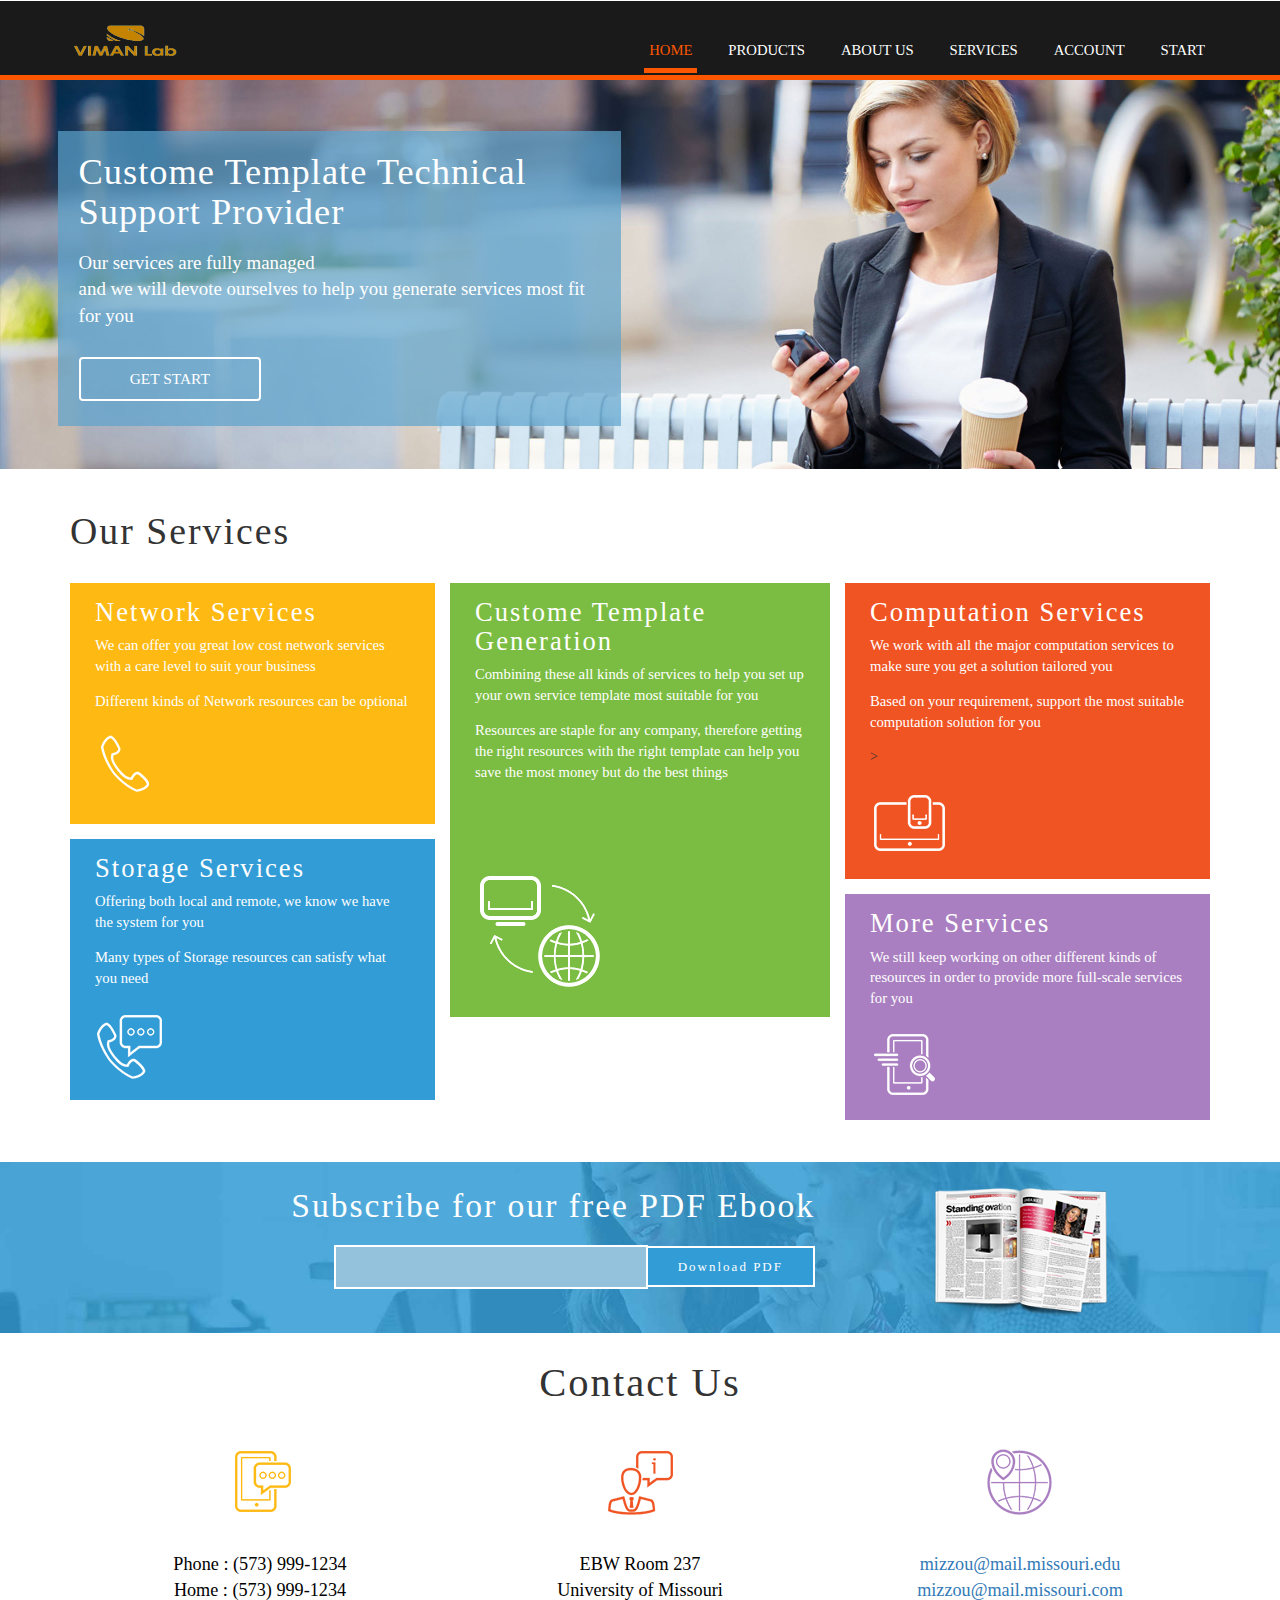
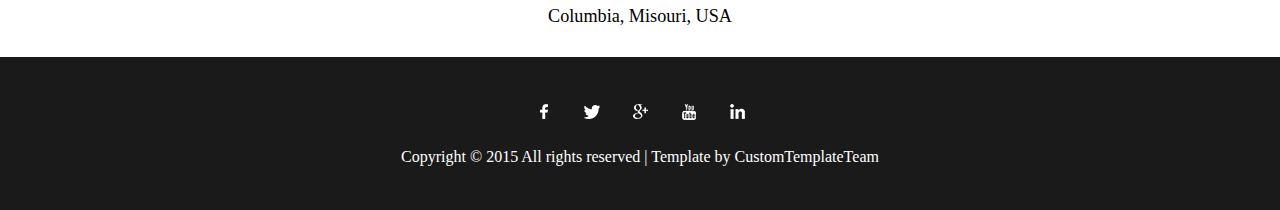
<file: src/main/webapp/index.html>
<!--
Author: W3layouts
Author URL: http://w3layouts.com
License: Creative Commons Attribution 3.0 Unported
License URL: http://creativecommons.org/licenses/by/3.0/
-->
<!DOCTYPE html>
<html>
<head>
<title>Custom Template Generation</title>
<link rel="stylesheet" href="https://maxcdn.bootstrapcdn.com/bootstrap/3.3.7/css/bootstrap.min.css">

<!-- jQuery library -->
<script src="https://ajax.googleapis.com/ajax/libs/jquery/3.3.1/jquery.min.js"></script>

<!-- Latest compiled JavaScript -->
<script src="https://maxcdn.bootstrapcdn.com/bootstrap/3.3.7/js/bootstrap.min.js"></script>

<!-- Custom Theme files -->
<link href="css/style.css" rel="stylesheet" type="text/css" media="all" />
<!-- Custom Theme files -->

<meta name="viewport" content="width=device-width, initial-scale=1">
<meta http-equiv="Content-Type" content="text/html; charset=utf-8" />
<meta name="keywords" content="CustomTemplate, Docker Migration, CloudMigration, CloudComputing, Calyam Missouri" />
<script type="application/x-javascript"> addEventListener("load", function() { setTimeout(hideURLbar, 0); }, false); function hideURLbar(){ window.scrollTo(0,1); } </script>
<!--webfont-->
<link href='http://fonts.googleapis.com/css?family=Roboto:400,100,100italic,300,300italic,400italic,500,500italic,700,700italic,900,900italic' rel='stylesheet' type='text/css'>
</head>
<body>
	<!-- header-section-starts -->
	<div class="header">
		<div class="container">
			<div class="logo">
					<a href="index.jsp"><img width="110px" height="63px"
						src="images/logo.png" class="img-responsive" alt="" /></a>
				</div>
			<div class="header-right">
				<h4></h4>
				<span class="menu"></span>
				<div class="top-menu">
					<ul>                                              
						<li><a class="active" href="">Home</a></li>
						<li><a href="404.html">Products</a></li>
						<li><a href="about.html">About Us</a></li>
						<li><a href="services.html">Services</a></li>
						<li><a href="login.jsp">Account</a></li>
						<li><a href="getGeneralReq.action">Start</a></li>
					</ul>
				</div>
				<!-- script for menu -->
				<script>
				$( "span.menu" ).click(function() {
				  $( ".top-menu" ).slideToggle( "slow", function() {
				    // Animation complete.
				  });
				});
			</script>
			<!-- script for menu -->

			</div>
			<div class="clearfix"></div>
		</div>
	</div>
	<!-- header-section-ends -->
	<div class="banner">
		<div class="container">
			<div class="banner-info">
				<h2>Custome Template Technical Support Provider</h2>
				<p>Our services are fully managed</p>
				<p>and we will devote ourselves to help you generate services most fit for you</p>
				<a href="login.jsp" class="btn btn-1 btn-1d">Get start</a>
			</div>
		</div>
	</div>
	<div class="content">
	<div class="services-section">
		<div class="container">
			<h3>Our Services</h3>
			<div class="services-section-grids">
				<div class="col-md-4 services-section-grid1">
					<div class="services-section-grid1-top">
						<h4>Network Services</h4>
						<p>We can offer you great low cost network services with a care level to suit your business</p>
						<p>Different kinds of Network resources can be optional</p>
						<div class="icons">
							<div class="icon-left">
								<i class="call"></i>
							</div>
							
							<div class="clearfix"></div>
						</div>
						</div>
					<div class="services-section-grid1-bottom">
						<h4>Storage Services</h4>
						<p>Offering both local and remote, we know we have the system for you</p>
						<p>Many types of Storage resources can satisfy what you need</p>
						<div class="icons">
							<div class="icon-left">
								<i class="callmsg"></i>
							</div>
							
							<div class="clearfix"></div>
						</div>
					</div>
				</div>
				<div class="col-md-4 services-section-grid2">
					<h4>Custome Template Generation</h4>
					<p>Combining these all kinds of services to help you set up your own service template most suitable for you</p>
					<p>Resources are staple for any company, therefore getting the right resources with the right template can help you save the most money but do the best things</p>
					<div class="icons icons2">
							<div class="icon-left">
								<i class="interact"></i>
							</div>
							
							<div class="clearfix"></div>
						</div>
				</div>
				<div class="col-md-4 services-section-grid3">
					<div class="services-section-grid3-top">
						<h4>Computation Services</h4>
						<p>We work with all the major computation services to make sure you get a solution tailored you</p>
						<p>Based on your requirement, support the most suitable computation solution for you</p>>
						<div class="icons">
							<div class="icon-left">
								<i class="dt"></i>
							</div>
							
							<div class="clearfix"></div>
						</div>
					</div>
					<div class="services-section-grid3-bottom">
						<h4>More Services</h4>
						<p>We still keep working on other different kinds of resources in order to provide more full-scale services for you</p>
						<div class="icons">
							<div class="icon-left">
								<i class="zoom"></i>
							</div>
							
							<div class="clearfix"></div>
						</div>
					</div>
				</div>
				<div class="clearfix"></div>
			</div>
		</div>
	</div>
	<div class="subscribe-section">
		<div class="container">
			<div class="subscribe-section-grids">
				<div class="col-md-8 subscribe">
					<h3>Subscribe for our free PDF Ebook</h3>
					<input type="text" class="text" value="" onfocus="this.value = '';" onblur="if (this.value == '') {this.value = '';}">
					<a href="#">Download PDF</a>
				</div>
				<div class="col-md-4 book">
					<img src="images/book.png" alt="" >
				</div>
				<div class="clearfix"></div>
			</div>
		</div>
	</div>

		</div>
		
		<div class="contact-section text-center">
			<div class="container">
				<h3>Contact Us</h3>
				<div class="contact-top">
					<div class="col-md-4 contact-section-grid text-center">
						<i class="smartphone"></i>
						<p>Phone : (573) 999-1234</p>
						<p>Home : (573) 999-1234</p>
					</div>
					<div class="col-md-4 contact-section-grid text-center">
						<i class="user"></i>
						<p>EBW Room 237<p>
						<p>University of Missouri</p>
						<p>Columbia, Misouri, USA</p>
					</div>
					<div class="col-md-4 contact-section-grid text-center">
						<i class="global"></i>
						<p><a href="mail-to:Support@yourname.com">mizzou@mail.missouri.edu</a></p>
						<p><a href="mail-to:hello@company.com">mizzou@mail.missouri.com</a></p>
					</div>
					<div class="clearfix"></div>
				</div>
	</div>
	</div>
	<div class="footer text-center">
		<div class="social-icons">
			<a href="#"><i class="facebook"></i></a>
			<a href="#"><i class="twitter"></i></a>
			<a href="#"><i class="googlepluse"></i></a>
			<a href="#"><i class="youtube"></i></a>
			<a href="#"><i class="linkedin"></i></a>
		</div>
		<div class="copyright">
			<p>Copyright &copy; 2015 All rights reserved | Template by  <a href="http://www.baidu.com">  CustomTemplateTeam</a></p>
		</div>
	</div>
</body>
</html>
</file>
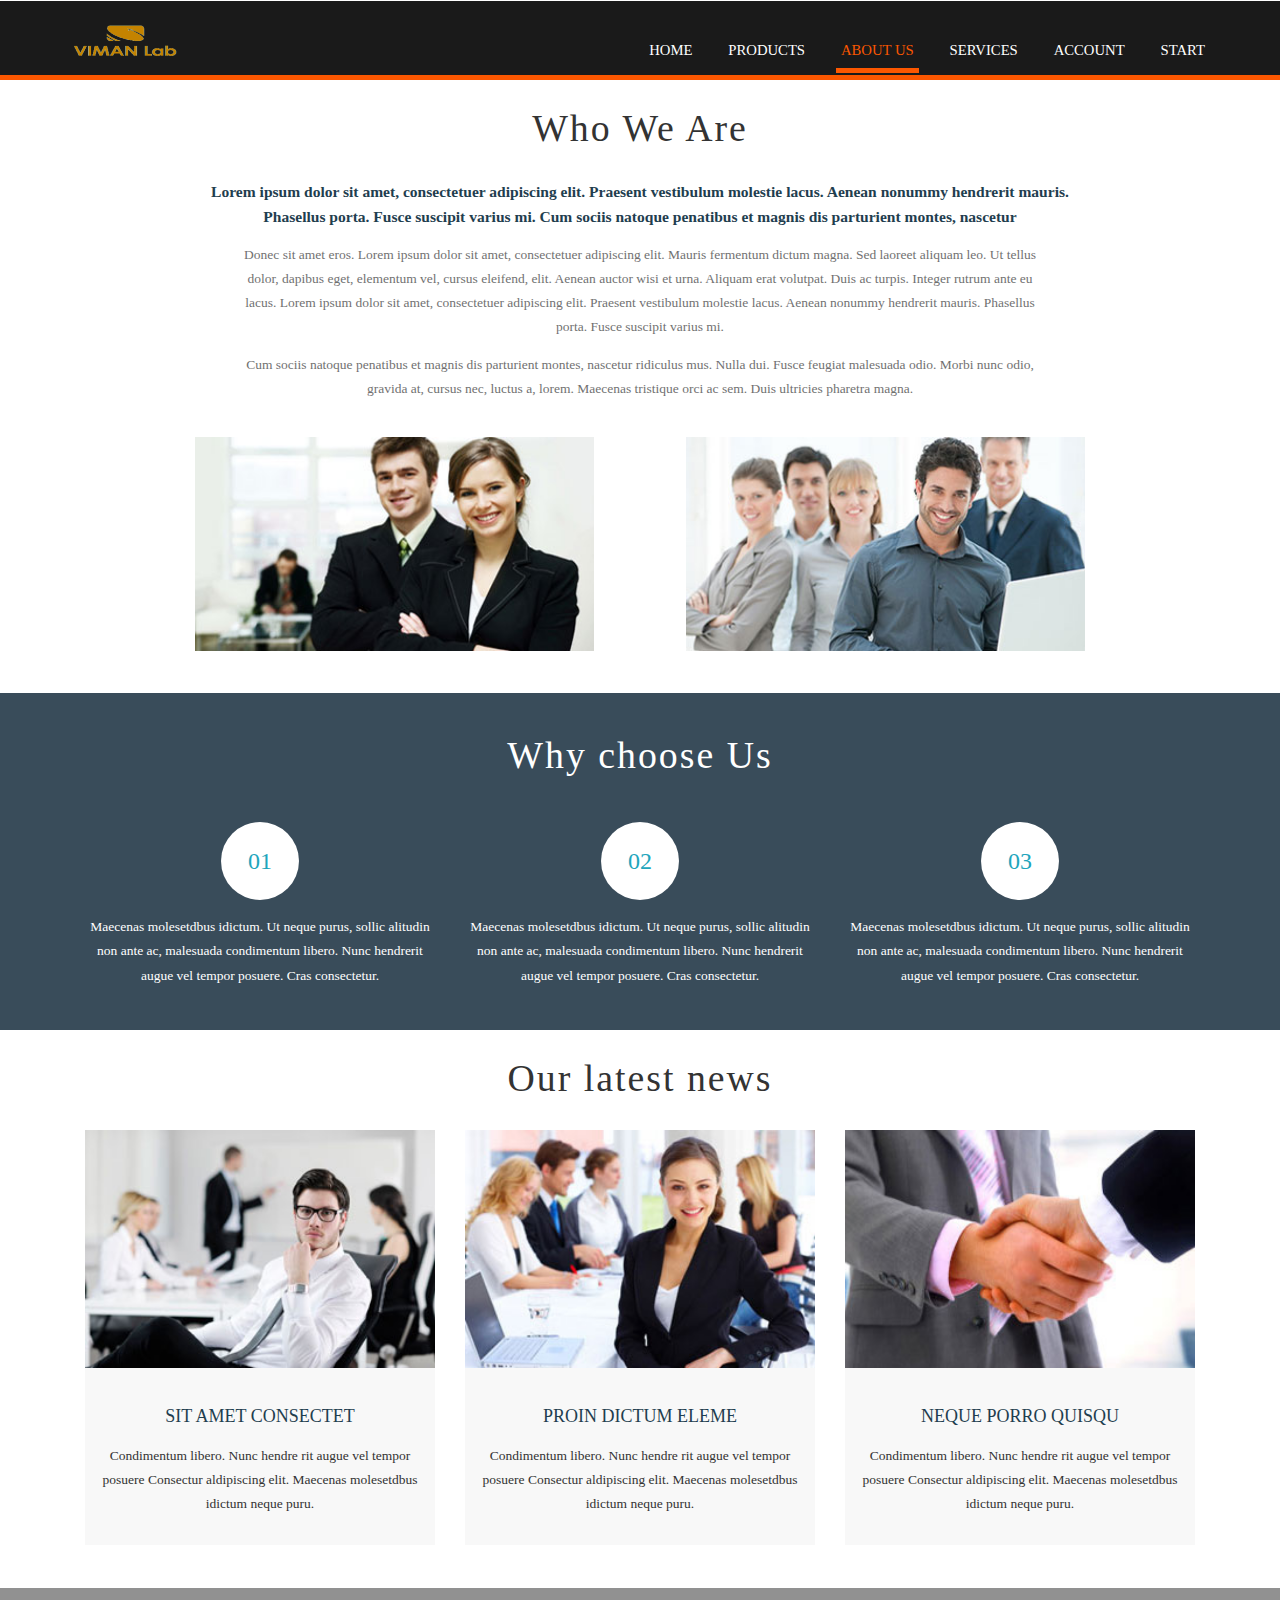
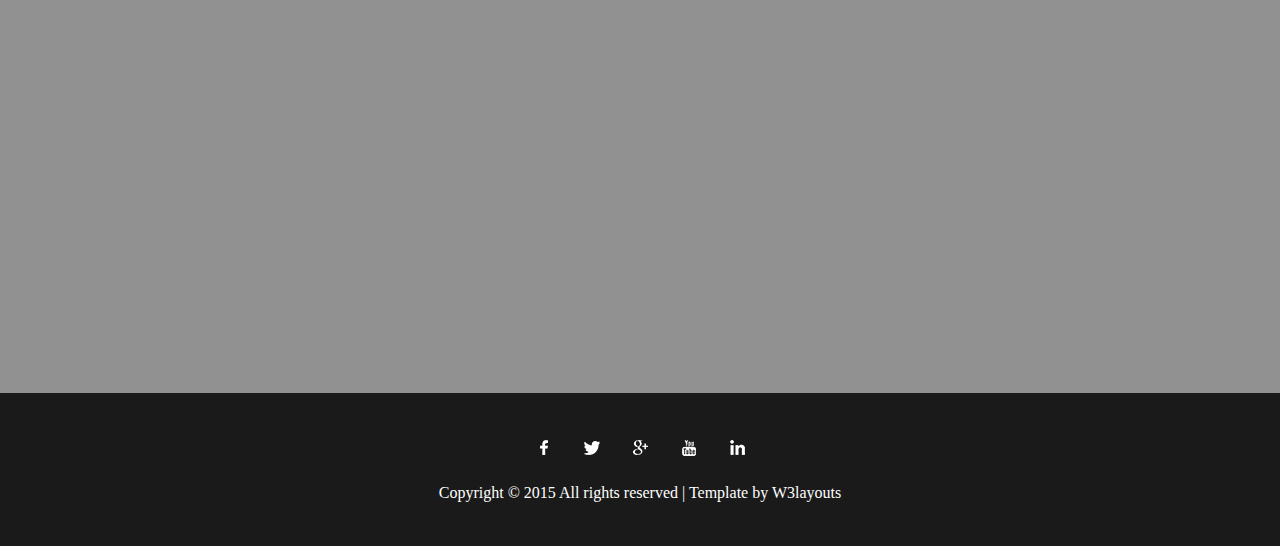
<file: src/main/webapp/about.html>
<!--
Author: W3layouts
Author URL: http://w3layouts.com
License: Creative Commons Attribution 3.0 Unported
License URL: http://creativecommons.org/licenses/by/3.0/
-->
<!DOCTYPE html>
<html>
<head>
<title>About Us</title>
<link rel="stylesheet" href="https://maxcdn.bootstrapcdn.com/bootstrap/3.3.7/css/bootstrap.min.css">

<!-- jQuery library -->
<script src="https://ajax.googleapis.com/ajax/libs/jquery/3.3.1/jquery.min.js"></script>

<!-- Latest compiled JavaScript -->
<script src="https://maxcdn.bootstrapcdn.com/bootstrap/3.3.7/js/bootstrap.min.js"></script>

<!-- Custom Theme files -->
<link href="css/style.css" rel="stylesheet" type="text/css" media="all" />
<!-- Custom Theme files -->

<meta name="viewport" content="width=device-width, initial-scale=1">
<meta http-equiv="Content-Type" content="text/html; charset=utf-8" />
<meta name="keywords" content="CustomTemplate, Docker Migration, CloudMigration, CloudComputing, Calyam Missouri" />
<script type="application/x-javascript"> addEventListener("load", function() { setTimeout(hideURLbar, 0); }, false); function hideURLbar(){ window.scrollTo(0,1); } </script>
<!--webfont-->
<link href='http://fonts.googleapis.com/css?family=Roboto:400,100,100italic,300,300italic,400italic,500,500italic,700,700italic,900,900italic' rel='stylesheet' type='text/css'>
</head>
<body>
	<!-- header-section-starts -->
	<div class="header">
		<div class="container">
			<div class="logo">
				<a href="index.jsp"><img width="110px" height="63px"
						src="images/logo.png" class="img-responsive" alt="" /></a>
			</div>
			<div class="header-right">
				<h4></h4>
				<span class="menu"></span>
				<div class="top-menu">
					<ul>                                              
						<li><a href="index.html">Home</a></li>
						<li><a href="404.html">Products</a></li>
						<li><a class="active" href="about.html">About Us</a></li>
						<li><a href="services.html">Services</a></li>
						<li><a href="login.jsp">Account</a></li>
						<li><a href="getGeneralReq.action">Start</a></li>
					</ul>
				</div>
				<!-- script for menu -->
				<script>
				$( "span.menu" ).click(function() {
				  $( ".top-menu" ).slideToggle( "slow", function() {
				    // Animation complete.
				  });
				});
			</script>
			<!-- script for menu -->
			</div>
			<div class="clearfix"></div>
		</div>
	</div>
	<!-- header-section-ends -->
	<div class="content text-center">
		<div class="who_we_are">
			<div class="container">
					<div class="grid_12">
						<header>
							<h3>Who We Are</h3>
						</header>
						<h5>Lorem ipsum dolor sit amet, consectetuer adipiscing elit. Praesent vestibulum molestie lacus. Aenean nonummy hendrerit mauris. Phasellus porta. Fusce suscipit varius mi. Cum sociis natoque penatibus et magnis dis parturient montes, nascetur</h5>
						<p>Donec sit amet eros. Lorem ipsum dolor sit amet, consectetuer adipiscing elit. Mauris fermentum dictum magna. Sed laoreet aliquam leo. Ut tellus dolor, dapibus eget, elementum vel, cursus eleifend, elit. Aenean auctor wisi et urna. Aliquam erat volutpat. Duis ac turpis. Integer rutrum ante eu lacus. Lorem ipsum dolor sit amet, consectetuer adipiscing elit. Praesent vestibulum molestie lacus. Aenean nonummy hendrerit mauris. Phasellus porta. Fusce suscipit varius mi.</p>
						<p>Cum sociis natoque penatibus et magnis dis parturient montes, nascetur ridiculus mus. Nulla dui. Fusce feugiat malesuada odio. Morbi nunc odio, gravida at, cursus nec, luctus a, lorem. Maecenas tristique orci ac sem. Duis ultricies pharetra magna. </p>
					</div>
					<div class="grid_5"><img src="images/index-1_img-1.jpg" alt=""></div>
					<div class="grid_6"><img src="images/index-1_img-2.jpg" alt=""></div>
					<div class="clearfix"></div>
			</div>
		</div>
		<div class="why_choose_us">
			<div class="container">
				<div class="row">
						<header>
							<h3>Why choose Us</h3>
						</header>
					</div>
					<div class="col-md-4 grid_4">
						<div>
							<span>01</span>
							<p>Maecenas molesetdbus idictum. Ut neque purus, sollic alitudin non ante ac, malesuada condimentum libero. Nunc hendrerit augue vel tempor posuere. Cras consectetur.</p>
						</div>
					</div>
					<div class="col-md-4 grid_4">
						<div>
							<span>02</span>
							<p>Maecenas molesetdbus idictum. Ut neque purus, sollic alitudin non ante ac, malesuada condimentum libero. Nunc hendrerit augue vel tempor posuere. Cras consectetur.</p>
		
						</div>
					</div>
					<div class="col-md-4 grid_4">
						<div>
							<span>03</span>
							<p>Maecenas molesetdbus idictum. Ut neque purus, sollic alitudin non ante ac, malesuada condimentum libero. Nunc hendrerit augue vel tempor posuere. Cras consectetur.</p>
			
						</div>
					</div>
			</div>
		</div>
		<div class="latest-news">
			<div class="container">
				<div class="row">
					<header>
						<h3>Our latest news</h3>
					</header>
				</div>
					<div class="col-md-4 grid_7">
						<div class="element">
							<img src="images/index-1_img-3.jpg" alt="">
							<h4>Sit amet consectet</h4>
							<p>Condimentum libero. Nunc hendre rit augue vel tempor posuere Consectur aldipiscing elit. Maecenas molesetdbus idictum neque puru. </p>
						</div>
					</div>
					<div class="col-md-4 grid_7">
						<div class="element">
							<img src="images/index-1_img-4.jpg" alt="">
							<h4>Proin dictum eleme</h4>
							<p>Condimentum libero. Nunc hendre rit augue vel tempor posuere Consectur aldipiscing elit. Maecenas molesetdbus idictum neque puru. </p>
						</div>
					</div>
					<div class="col-md-4 grid_7">
						<div class="element">
							<img src="images/index-1_img-5.jpg" alt="">
							<h4>Neque porro quisqu</h4>
							<p>Condimentum libero. Nunc hendre rit augue vel tempor posuere Consectur aldipiscing elit. Maecenas molesetdbus idictum neque puru. </p>
						</div>
					</div>
			</div>
		</div>
		</div>
	<div class="map s-map">
		<iframe src="https://www.google.com/maps/embed?pb=!1m18!1m12!1m3!1d10015.498657932954!2d-0.1570060357124469!3d51.129219866008135!2m3!1f0!2f0!3f0!3m2!1i1024!2i768!4f13.1!3m3!1m2!1s0x4875f1c859d0e855%3A0xb0ce82410da5809!2sA2011%2C+Crawley%2C+West+Sussex+RH10%2C+UK!5e0!3m2!1sen!2sin!4v1409743498026" frameborder="0" style="border:0"></iframe>
		<div class="map-layer"></div>
	</div>
	</div>
	<div class="footer text-center">
		<div class="social-icons">
			<a href="#"><i class="facebook"></i></a>
			<a href="#"><i class="twitter"></i></a>
			<a href="#"><i class="googlepluse"></i></a>
			<a href="#"><i class="youtube"></i></a>
			<a href="#"><i class="linkedin"></i></a>
		</div>
		<div class="copyright">
			<p>Copyright &copy; 2015 All rights reserved | Template by  <a href="http://w3layouts.com">  W3layouts</a></p>
		</div>
	</div>
</body>
</html>
</file>
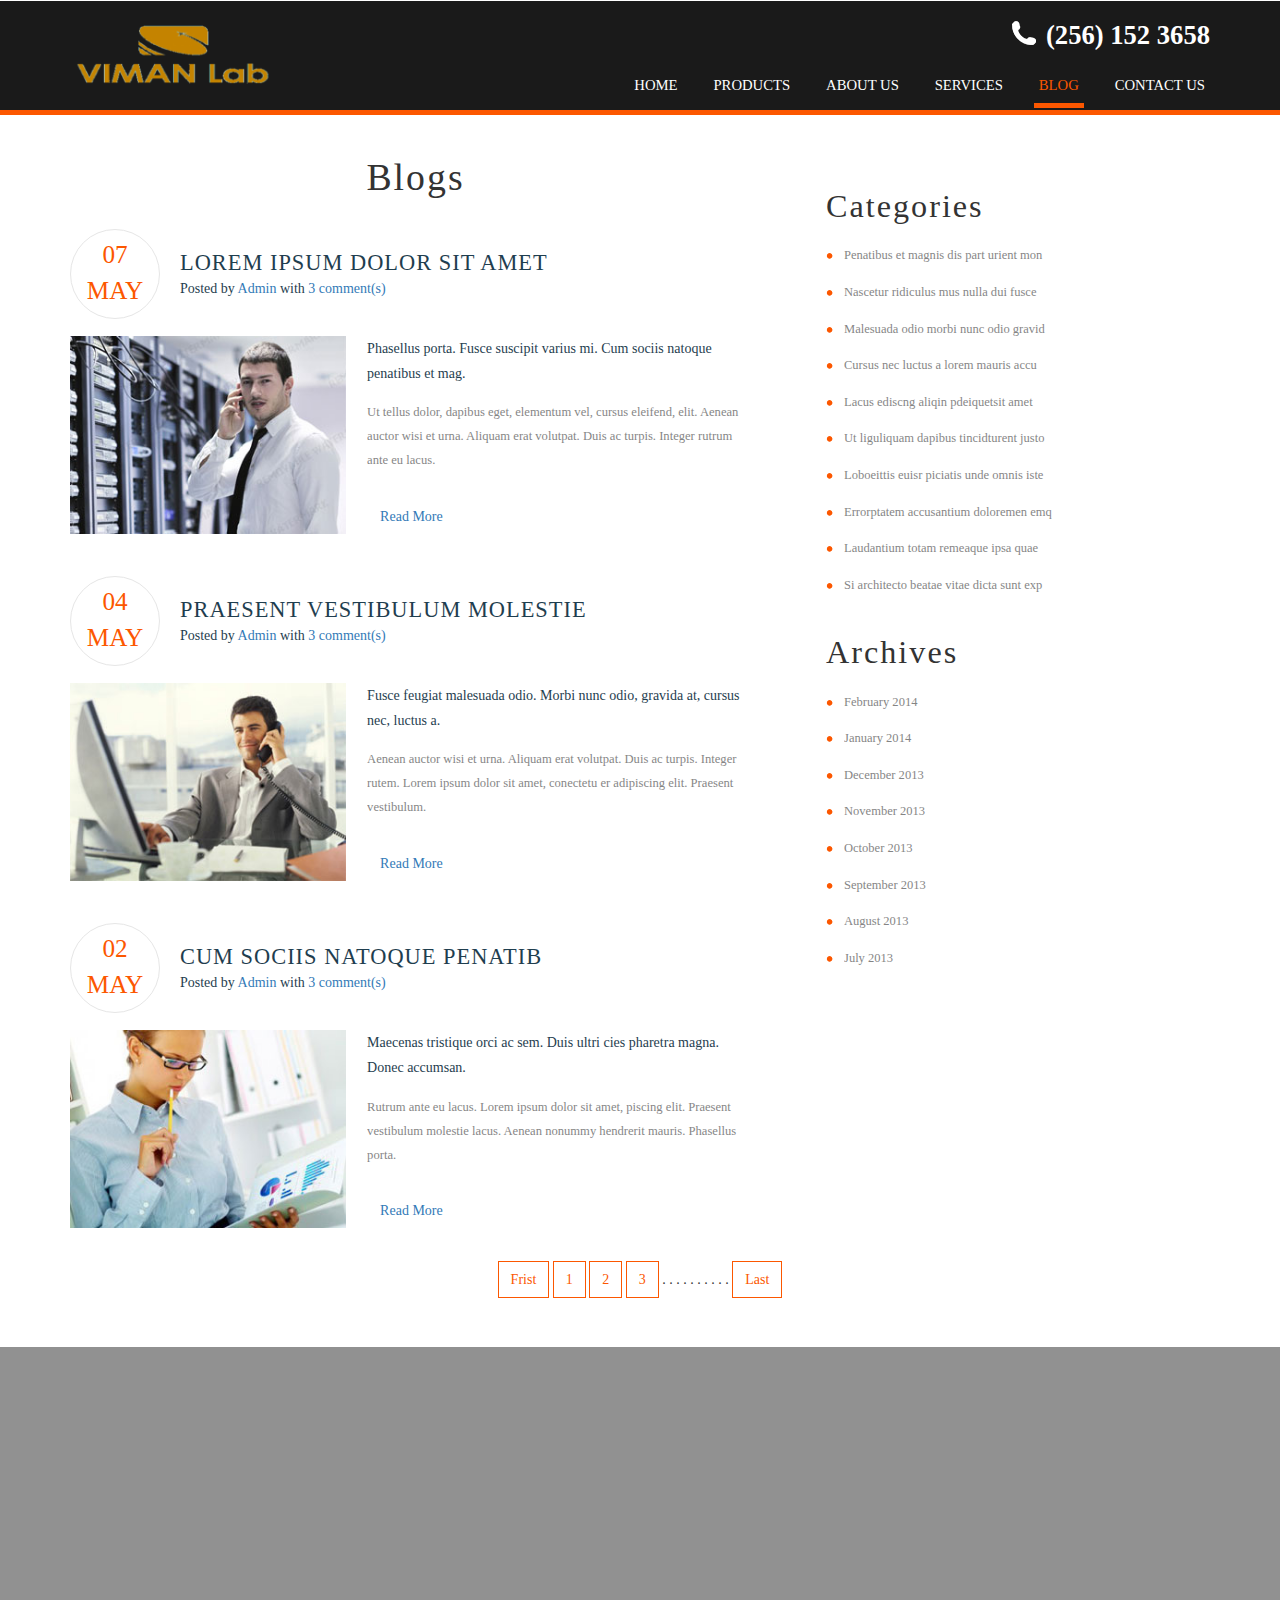
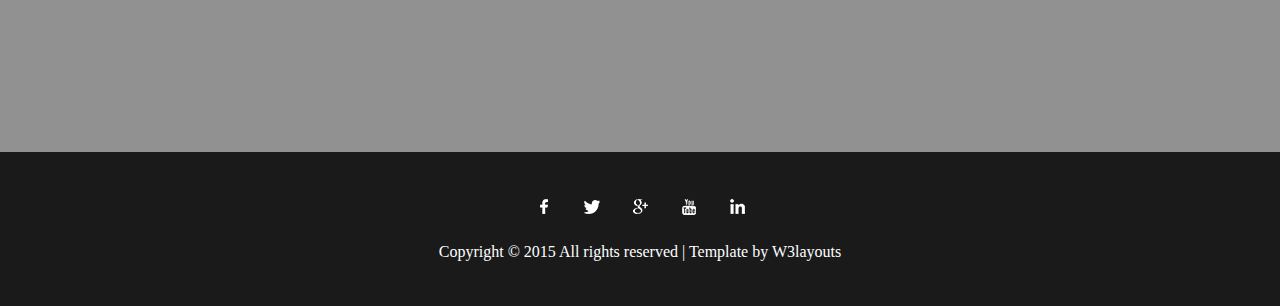
<file: src/main/webapp/blog.html>
<!--
Author: W3layouts
Author URL: http://w3layouts.com
License: Creative Commons Attribution 3.0 Unported
License URL: http://creativecommons.org/licenses/by/3.0/
-->
<!DOCTYPE html>
<html>
<head>
<title>United Comms a Corporate Category Flat Bootstarp responsive Website Template| Blog :: w3layouts</title>
<link href="css/bootstrap.css" rel='stylesheet' type='text/css' />
<!-- jQuery (necessary for Bootstrap's JavaScript plugins) -->
<script src="js/jquery.min.js"></script>
<!-- Custom Theme files -->
<link href="css/style.css" rel="stylesheet" type="text/css" media="all" />
<!-- Custom Theme files -->
<meta name="viewport" content="width=device-width, initial-scale=1">
<meta http-equiv="Content-Type" content="text/html; charset=utf-8" />
<meta name="keywords" content="UNITED COMMS Responsive web template, Bootstrap Web Templates, Flat Web Templates, Andriod Compatible web template, 
Smartphone Compatible web template, free webdesigns for Nokia, Samsung, LG, SonyErricsson, Motorola web design" />
<script type="application/x-javascript"> addEventListener("load", function() { setTimeout(hideURLbar, 0); }, false); function hideURLbar(){ window.scrollTo(0,1); } </script>
<!--webfont-->
<link href='http://fonts.googleapis.com/css?family=Roboto:400,100,100italic,300,300italic,400italic,500,500italic,700,700italic,900,900italic' rel='stylesheet' type='text/css'>
</head>
<body>
	<!-- header-section-starts -->
	<div class="header">
		<div class="container">
			<div class="logo">
				<a href="index.html"><img src="images/logo.png" class="img-responsive" alt="" /></a>
			</div>
			<div class="header-right">
				<h4><i class="phone"></i>(256) 152 3658</h4>
				<span class="menu"></span>
				<div class="top-menu">
					<ul>                                              
						<li><a href="index.html">Home</a></li>
						<li><a href="404.html">Products</a></li>
						<li><a href="about.html">About Us</a></li>
						<li><a href="services.html">Services</a></li>
						<li><a class="active" href="#">Blog</a></li>
						<li><a href="contact.html">Contact Us</a></li>
					</ul>
				</div>
				<!-- script for menu -->
				<script>
				$( "span.menu" ).click(function() {
				  $( ".top-menu" ).slideToggle( "slow", function() {
				    // Animation complete.
				  });
				});
			</script>
			<!-- script for menu -->
			</div>
			<div class="clearfix"></div>
		</div>
	</div>
	<!-- header-section-ends -->
	<div class="content">
		<div class="blog-section">
			<div class="container">
					<div class="col-md-8 left_column">
							<h2 class="with-line">Blogs</h2>
						<article class="clearfix">
							<header class="grid_8 alpha">
								<div class="head_element"><span class="el_1">07</span><span class="el_2">May</span></div>
								<div class="sub">
								<a href="single.html" class="readblog">Lorem ipsum dolor sit amet</a>
								<p class="sub_head">Posted by <a href="#">Admin</a> with <a href="#">3 comment(s)</a></p>
								</div>
								<div class="clearfix"></div>
							</header>
							<div class="alpha1"><a href="single.html"><img src="images/index-3_img-1.jpg" alt="" /></a></div>
							<div class="grid_b4">
								<h5>Phasellus porta. Fusce suscipit varius mi. Cum sociis natoque penatibus et mag.</h5>
								<p>Ut tellus dolor, dapibus eget, elementum vel, cursus eleifend, elit. Aenean auctor wisi et urna. Aliquam erat volutpat. Duis ac turpis. Integer rutrum ante eu lacus.</p>
								<a href="single.html" class="btn btn-1 btn-1c">Read More</a>
							</div>
							<div class="clearfix"></div>
						</article>
						<article class="clearfix">
							<header class="grid_8 alpha">
								<div class="head_element"><span class="el_1">04</span><span class="el_2">May</span></div>
								<div class="sub">
								<a href="single.html" class="readblog">Praesent vestibulum molestie</a>
								<p class="sub_head">Posted by <a href="#">Admin</a> with <a href="#">3 comment(s)</a></p>
								</div>
								<div class="clearfix"></div>
								
							</header>
							<div class="alpha1"><a href="single.html"><img src="images/index-3_img-2.jpg" alt="" /></a></div>
							<div class="grid_b4">
								<h5>Fusce feugiat malesuada odio. Morbi nunc odio, gravida at, cursus nec, luctus a.</h5>
								<p>Aenean auctor wisi et urna. Aliquam erat volutpat. Duis ac turpis. Integer rutem. Lorem ipsum dolor sit amet, conectetu er adipiscing elit. Praesent vestibulum.</p>
								<a href="single.html" class="btn btn-1 btn-1c">Read More</a>
							</div>
						</article>
						<article class="clearfix">
							<header class="grid_8 alpha">
								<div class="head_element"><span class="el_1">02</span><span class="el_2">May</span></div>
								<div class="sub">
									<a href="single.html" class="readblog">Cum sociis natoque penatib</a>
									<p class="sub_head">Posted by <a href="#">Admin</a> with <a href="#">3 comment(s)</a></p>
								</div>
								<div class="clearfix"></div>
							</header>
							<div class="alpha1"><a href="single.html"><img src="images/index-3_img-3.jpg" alt=""></a></div>
							<div class="grid_b4">
								<h5>Maecenas tristique orci ac sem. Duis ultri cies pharetra magna. Donec accumsan.</h5>
								<p>Rutrum ante eu lacus. Lorem ipsum dolor sit amet, piscing elit. Praesent vestibulum molestie lacus. Aenean nonummy hendrerit mauris. Phasellus porta. </p>
								<a href="single.html" class="btn btn-1 btn-1c">Read More</a>
							</div>
						</article>
					</div>
					<div class="col-md-4 right_column">
						<div class="item">
							<header>
								<h2 class="with-line">Categories</h2>
							</header>
							<ul>
								<li><a href="#">Penatibus et magnis dis part urient mon</a></li>
								<li><a href="#">Nascetur ridiculus mus nulla dui fusce </a></li>
								<li><a href="#">Malesuada odio morbi nunc odio gravid</a></li>
								<li><a href="#">Cursus nec luctus a lorem mauris accu</a></li>
								<li><a href="#">Lacus ediscng aliqin pdeiquetsit amet </a></li>
								<li><a href="#">Ut liguliquam dapibus tincidturent justo</a></li>
								<li><a href="#">Loboeittis euisr piciatis unde omnis iste</a></li>
								<li><a href="#">Errorptatem accusantium doloremen emq</a></li>
								<li><a href="#">Laudantium totam remeaque ipsa quae</a></li>
								<li><a href="#">Si architecto beatae vitae dicta sunt exp</a></li>
							</ul>
						</div>
						<div class="item2">
							<header>
								<h2 class="with-line">Archives</h2>
							</header>
							<ul>
								<li><a href="#">February 2014</a></li>
								<li><a href="#">January 2014</a></li>
								<li><a href="#">December 2013</a></li>
								<li><a href="#">November 2013</a></li>
								<li><a href="#">October 2013</a></li>
								<li><a href="#">September 2013</a></li>
								<li><a href="#">August 2013</a></li>
								<li><a href="#">July 2013</a></li>
							</ul>
						</div>
					</div>
					<div class="clearfix"></div>
					<div class="content-pagenation">
						<li><a href="#">Frist</a></li>
						<li><a href="#">1</a></li>
						<li><a href="#">2</a></li>
						<li><a href="#">3</a></li>
						<li><span>. . . . . . . . . .</span></li>
						<li><a href="#">Last</a></li>
						<div class="clearfix"> </div>
					</div>

			</div>
		</div>
		</div>
	<div class="map s-map">
		<iframe src="https://www.google.com/maps/embed?pb=!1m18!1m12!1m3!1d10015.498657932954!2d-0.1570060357124469!3d51.129219866008135!2m3!1f0!2f0!3f0!3m2!1i1024!2i768!4f13.1!3m3!1m2!1s0x4875f1c859d0e855%3A0xb0ce82410da5809!2sA2011%2C+Crawley%2C+West+Sussex+RH10%2C+UK!5e0!3m2!1sen!2sin!4v1409743498026" frameborder="0" style="border:0"></iframe>
		<div class="map-layer"></div>
	</div>
	</div>
	<div class="footer text-center">
		<div class="social-icons">
			<a href="#"><i class="facebook"></i></a>
			<a href="#"><i class="twitter"></i></a>
			<a href="#"><i class="googlepluse"></i></a>
			<a href="#"><i class="youtube"></i></a>
			<a href="#"><i class="linkedin"></i></a>
		</div>
		<div class="copyright">
			<p>Copyright &copy; 2015 All rights reserved | Template by  <a href="http://w3layouts.com">  W3layouts</a></p>
		</div>
	</div>
</body>
</html>
</file>
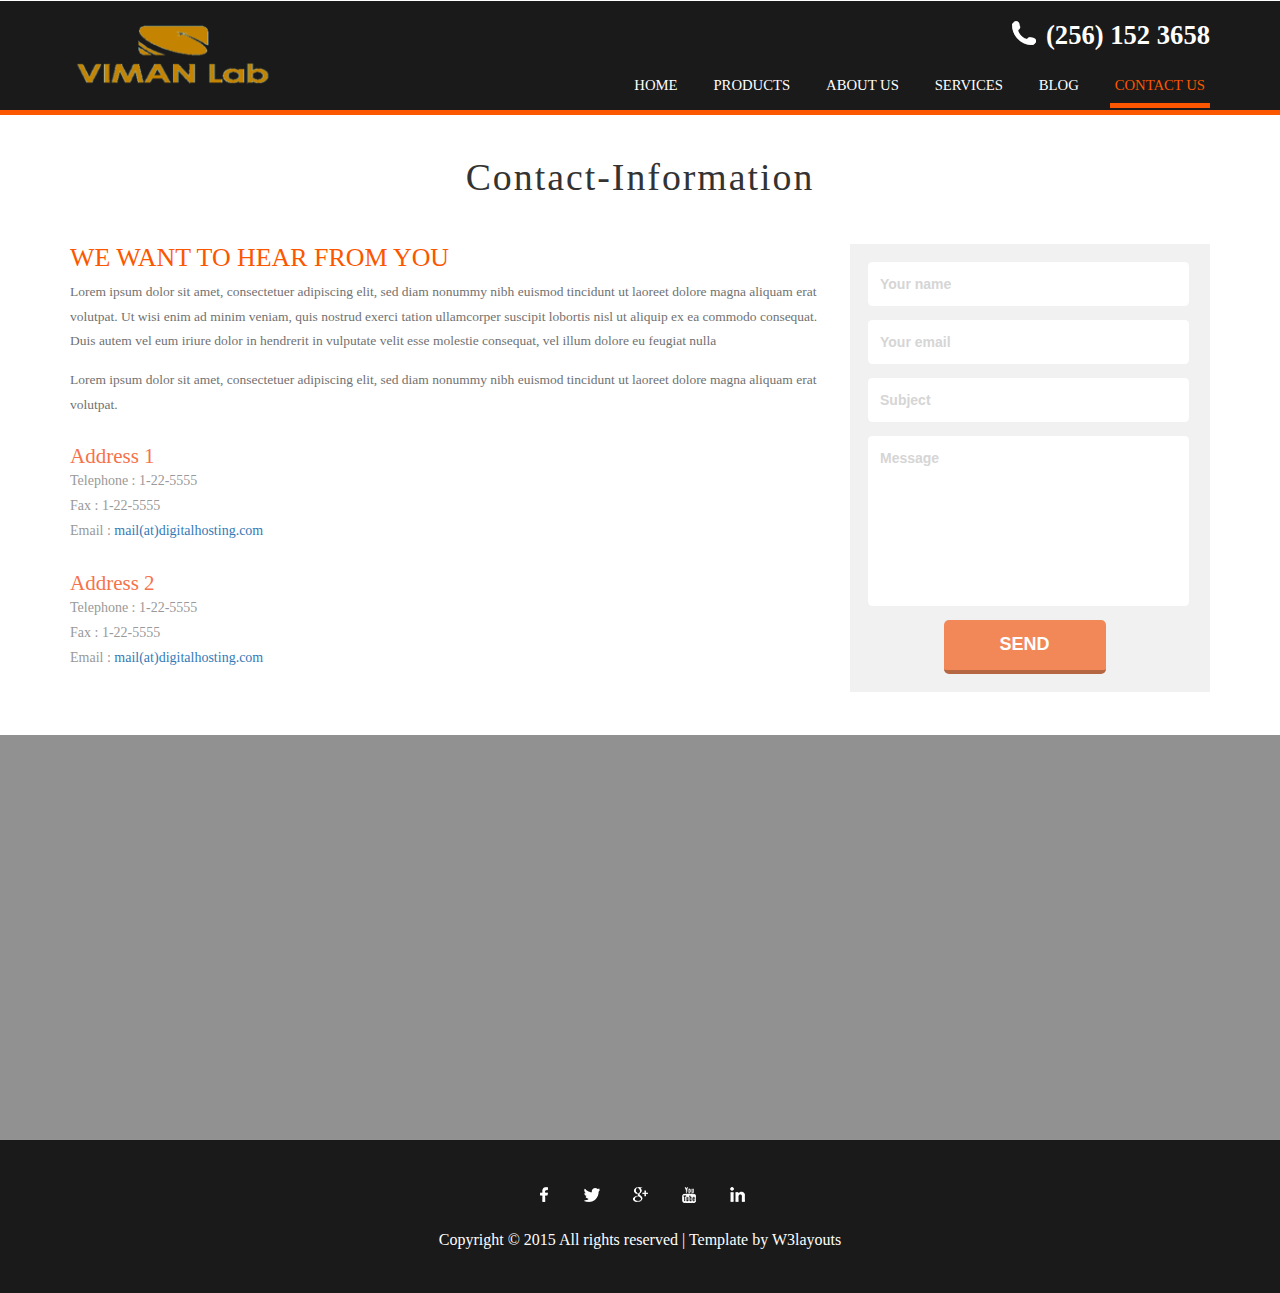
<file: src/main/webapp/contact.html>
<!--
Author: W3layouts
Author URL: http://w3layouts.com
License: Creative Commons Attribution 3.0 Unported
License URL: http://creativecommons.org/licenses/by/3.0/
-->
<!DOCTYPE html>
<html>
<head>
<title>United Comms a Corporate Category Flat Bootstarp responsive Website Template| Contact :: w3layouts</title>
<link href="css/bootstrap.css" rel='stylesheet' type='text/css' />
<!-- jQuery (necessary for Bootstrap's JavaScript plugins) -->
<script src="js/jquery.min.js"></script>
<!-- Custom Theme files -->
<link href="css/style.css" rel="stylesheet" type="text/css" media="all" />
<!-- Custom Theme files -->
<meta name="viewport" content="width=device-width, initial-scale=1">
<meta http-equiv="Content-Type" content="text/html; charset=utf-8" />
<meta name="keywords" content="UNITED COMMS Responsive web template, Bootstrap Web Templates, Flat Web Templates, Andriod Compatible web template, 
Smartphone Compatible web template, free webdesigns for Nokia, Samsung, LG, SonyErricsson, Motorola web design" />
<script type="application/x-javascript"> addEventListener("load", function() { setTimeout(hideURLbar, 0); }, false); function hideURLbar(){ window.scrollTo(0,1); } </script>
<!--webfont-->
<link href='http://fonts.googleapis.com/css?family=Roboto:400,100,100italic,300,300italic,400italic,500,500italic,700,700italic,900,900italic' rel='stylesheet' type='text/css'>
</head>
<body>
	<!-- header-section-starts -->
	<div class="header">
		<div class="container">
			<div class="logo">
				<a href="index.html"><img src="images/logo.png" class="img-responsive" alt="" /></a>
			</div>
			<div class="header-right">
				<h4><i class="phone"></i>(256) 152 3658</h4>
				<span class="menu"></span>
				<div class="top-menu">
					<ul>                                              
						<li><a href="index.html">Home</a></li>
						<li><a href="404.html">Products</a></li>
						<li><a href="about.hmtl">About Us</a></li>
						<li><a href="services.html">Services</a></li>
						<li><a href="blog.html">Blog</a></li>
						<li><a class="active" href="#">Contact Us</a></li>
					</ul>
				</div>
				<!-- script for menu -->
				<script>
				$( "span.menu" ).click(function() {
				  $( ".top-menu" ).slideToggle( "slow", function() {
				    // Animation complete.
				  });
				});
			</script>
			<!-- script for menu -->
			</div>
			<div class="clearfix"></div>
		</div>
	</div>
	<!-- header-section-ends -->
	<div class="content">
		<div class="contact about-desc">
			<h3>Contact-Information</h3>
   		<div class="container">
   			<div class="row">
   				<div class="col-md-8 contact_left">
   					<h4>We Want to hear from you</h4>
   					<p class="m_6">Lorem ipsum dolor sit amet, consectetuer adipiscing elit, sed diam nonummy nibh euismod tincidunt ut laoreet dolore magna aliquam erat volutpat. Ut wisi enim ad minim veniam, quis nostrud exerci tation ullamcorper suscipit lobortis nisl ut aliquip ex ea commodo consequat. Duis autem vel eum iriure dolor in hendrerit in vulputate velit esse molestie consequat, vel illum dolore eu feugiat nulla</p>
   					<p class="m_7">Lorem ipsum dolor sit amet, consectetuer adipiscing elit, sed diam nonummy nibh euismod tincidunt ut laoreet dolore magna aliquam erat volutpat.</p>
   			   <div class="contact_grid contact_address">
						<h5>Address 1</h5>	
						<p>Telephone : 1-22-5555</p>
						<p>Fax : 1-22-5555</p>
						<p>Email : <a href="malito:mail@demolink.org">mail(at)digitalhosting.com</a></p>
					</div>
					<div class="contact_grid">
						<h5>Address 2</h5>	
						<p>Telephone : 1-22-5555</p>
						<p>Fax : 1-22-5555</p>
						<p>Email : <a href="malito:mail@demolink.org">mail(at)digitalhosting.com</a></p>
					</div>
   				</div>
   				<div class="col-md-4">
   					<div class="contact_right">
   				<div class="contact-form_grid">
				   <form method="post" action="#">
					 <input type="text" class="textbox" value="Your name" onfocus="this.value = '';" onblur="if (this.value == '') {this.value = 'Your name';}">
					 <input type="text" class="textbox" value="Your email" onfocus="this.value = '';" onblur="if (this.value == '') {this.value = 'Your email';}">
					 <input type="text" class="textbox" value="Subject" onfocus="this.value = '';" onblur="if (this.value == '') {this.value = 'Subject';}">
					 <textarea value="Message:" onfocus="this.value = '';" onblur="if (this.value == '') {this.value = 'Message';}">Message</textarea>
					 <input type="submit" value="Send">
				   </form>
			      </div>
   			     </div>
   				</div>
   			</div>
   		</div>
   	</div>
   	
   </div>
		</div>
	<div class="map s-map">
		<iframe src="https://www.google.com/maps/embed?pb=!1m18!1m12!1m3!1d10015.498657932954!2d-0.1570060357124469!3d51.129219866008135!2m3!1f0!2f0!3f0!3m2!1i1024!2i768!4f13.1!3m3!1m2!1s0x4875f1c859d0e855%3A0xb0ce82410da5809!2sA2011%2C+Crawley%2C+West+Sussex+RH10%2C+UK!5e0!3m2!1sen!2sin!4v1409743498026" frameborder="0" style="border:0"></iframe>
		<div class="map-layer"></div>
	</div>
	</div>
	<div class="footer text-center">
		<div class="social-icons">
			<a href="#"><i class="facebook"></i></a>
			<a href="#"><i class="twitter"></i></a>
			<a href="#"><i class="googlepluse"></i></a>
			<a href="#"><i class="youtube"></i></a>
			<a href="#"><i class="linkedin"></i></a>
		</div>
		<div class="copyright">
			<p>Copyright &copy; 2015 All rights reserved | Template by  <a href="http://w3layouts.com">  W3layouts</a></p>
		</div>
	</div>
</body>
</html>
</file>
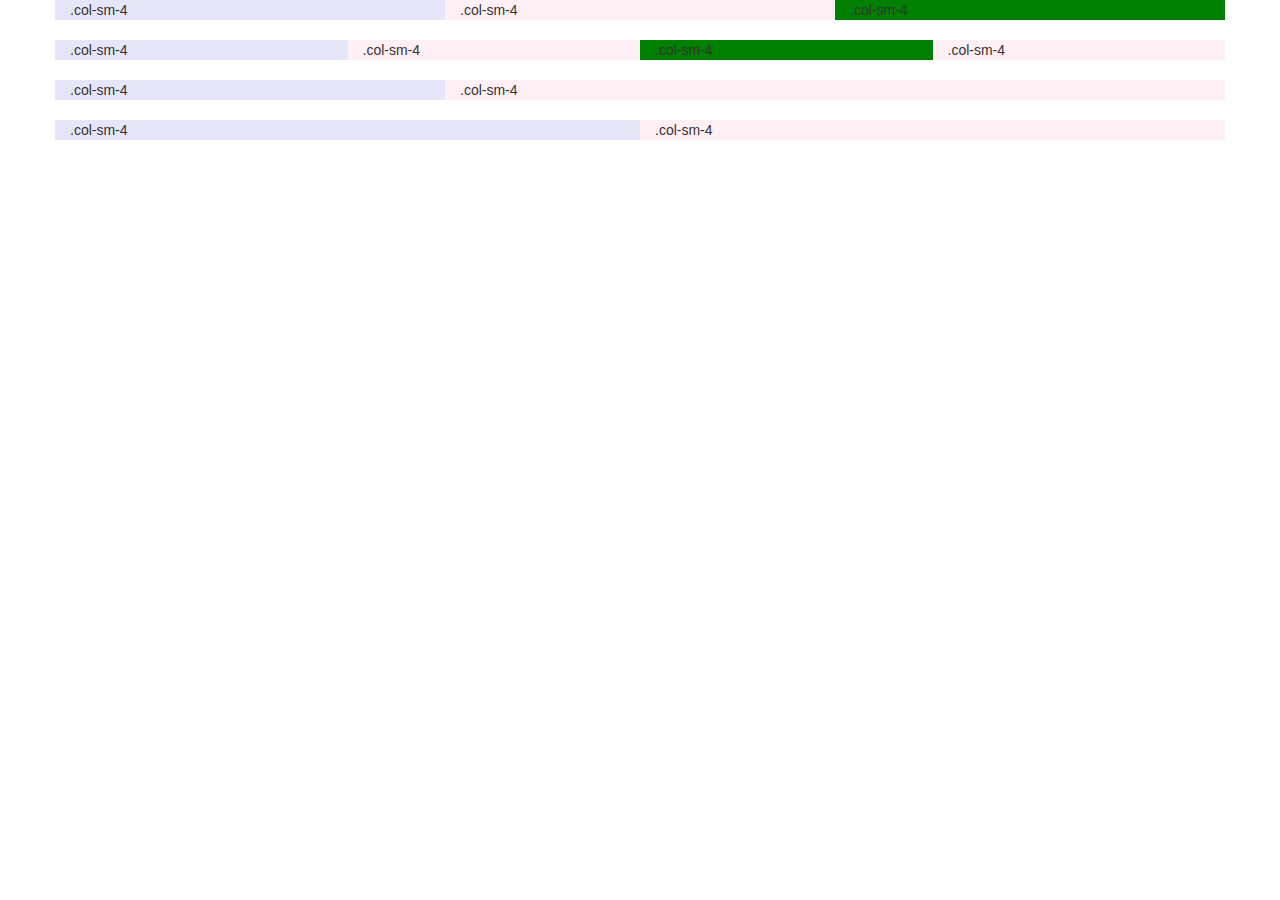
<file: src/main/webapp/demo.html>
<!DOCTYPE html>
<html>
<head>
<title>Insert title here</title>
<meta charset="UTF-8">
<meta name="viewport" content="width=device-width, initial-scale=1">
<link rel="stylesheet" href="https://maxcdn.bootstrapcdn.com/bootstrap/3.3.7/css/bootstrap.min.css">
<script src="https://ajax.googleapis.com/ajax/libs/jquery/3.1.1/jquery.min.js"></script>
<script src="https://maxcdn.bootstrapcdn.com/bootstrap/3.3.7/js/bootstrap.min.js"></script>
<script>
$(document).ready(function(){
    $("button").click(function(){
        $("p").hide();
    });
});
</script>
</head>
<body>
<div class="container">
	<div class="row">
		<div class="col-sm-4" style="background-color:lavender;">.col-sm-4</div>
    	<div class="col-sm-4" style="background-color:lavenderblush;">.col-sm-4</div>
    	<div class="col-sm-4" style="background-color:green;">.col-sm-4</div>
	</div>
	<br/>
	<div class="row">
		<div class="col-sm-3" style="background-color:lavender;">.col-sm-4</div>
    	<div class="col-sm-3" style="background-color:lavenderblush;">.col-sm-4</div>
    	<div class="col-sm-3" style="background-color:green;">.col-sm-4</div>
    	<div class="col-sm-3" style="background-color:lavenderblush;">.col-sm-4</div>
	</div>
	<br/>
	<div class="row">
		<div class="col-sm-4" style="background-color:lavender;">.col-sm-4</div>
    	<div class="col-sm-8" style="background-color:lavenderblush;">.col-sm-4</div>
	</div>
	<br/>
	<div class="row">
		<div class="col-sm-6" style="background-color:lavender;">.col-sm-4</div>
    	<div class="col-sm-6" style="background-color:lavenderblush;">.col-sm-4</div>
	</div>
</div>
</body>
</html>
</file>
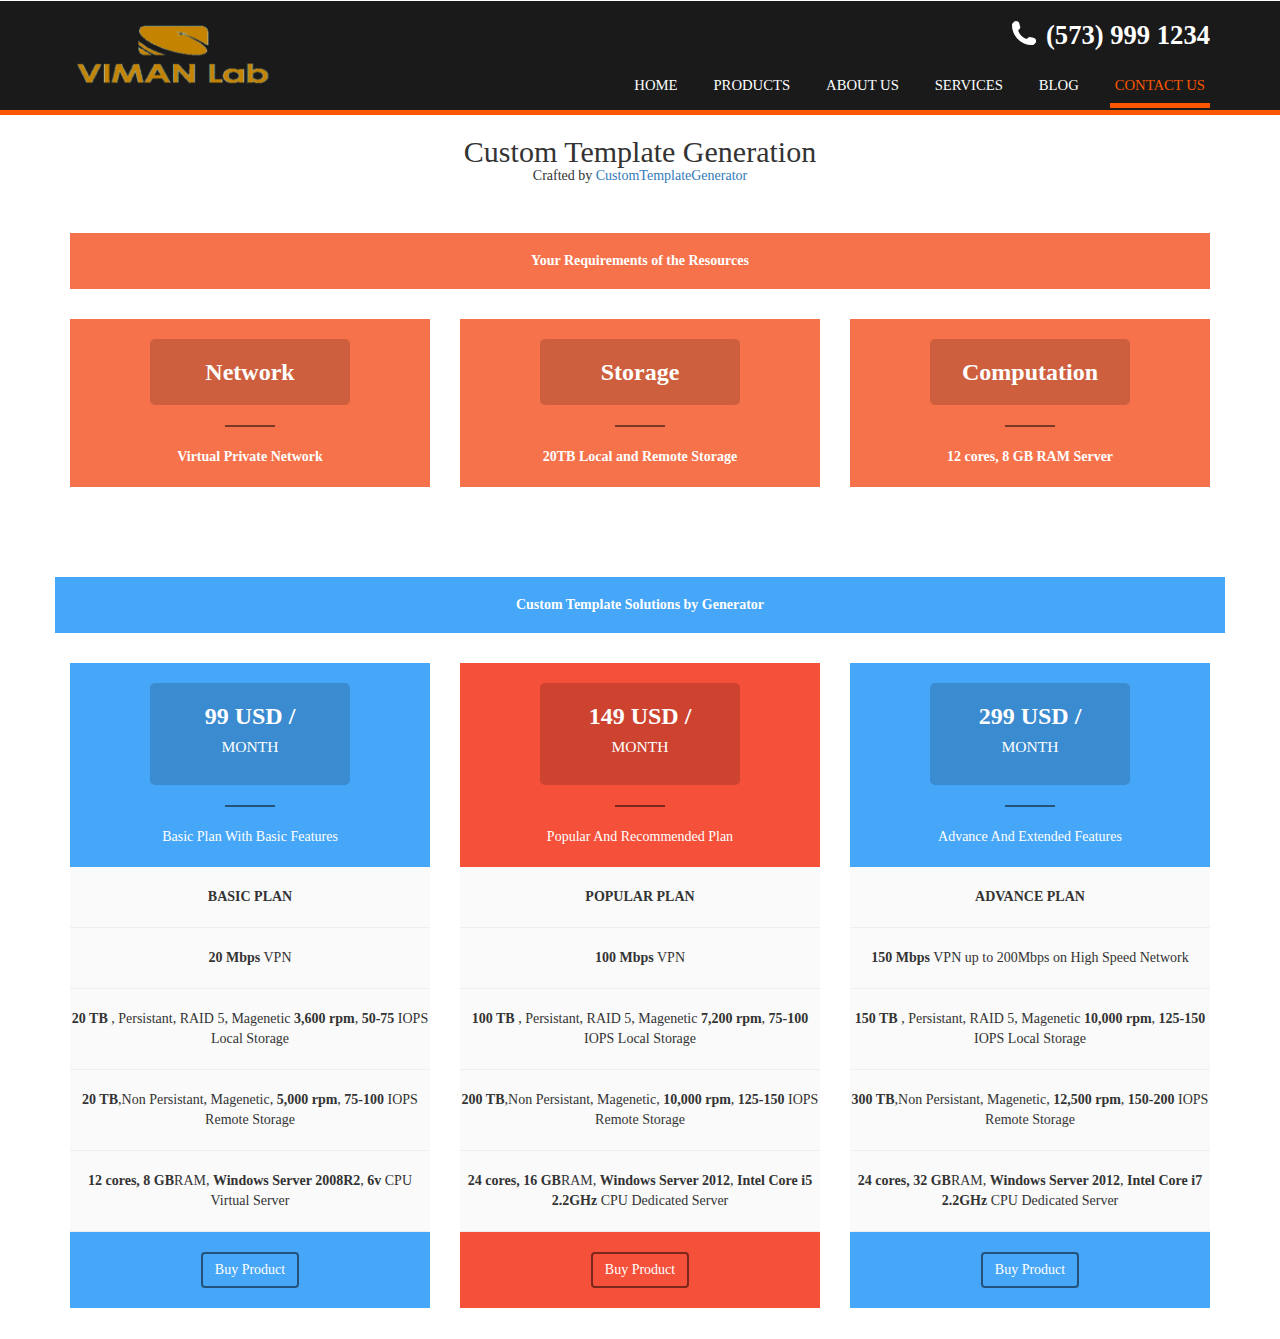
<file: src/main/webapp/final2.html>
﻿<html>
<head>
    <title>Custom Template Generation </title>
   <link href="css/bootstrap.css" rel='stylesheet' type='text/css' />
<!-- jQuery (necessary for Bootstrap's JavaScript plugins) -->
<script src="js/jquery.min.js"></script>
<!-- Custom Theme files -->
<link href="css/style.css" rel="stylesheet" type="text/css" media="all" />
<!-- Custom Theme files -->
<meta name="viewport" content="width=device-width, initial-scale=1">
<meta http-equiv="Content-Type" content="text/html; charset=utf-8" />
<meta name="keywords" content="UNITED COMMS Responsive web template, Bootstrap Web Templates, Flat Web Templates, Andriod Compatible web template, 
Smartphone Compatible web template, free webdesigns for Nokia, Samsung, LG, SonyErricsson, Motorola web design" />
<script type="application/x-javascript"> addEventListener("load", function() { setTimeout(hideURLbar, 0); }, false); function hideURLbar(){ window.scrollTo(0,1); } </script>
<!--webfont-->
<link href='http://fonts.googleapis.com/css?family=Roboto:400,100,100italic,300,300italic,400italic,500,500italic,700,700italic,900,900italic' rel='stylesheet' type='text/css'>
</head>
<body>
    	<!-- header-section-starts -->
	<div class="header">
		<div class="container">
			<div class="logo">
				<a href="index.html"><img src="images/logo.png" class="img-responsive" alt="" /></a>
			</div>
			<div class="header-right">
				<h4><i class="phone"></i>(573) 999 1234</h4>
				<span class="menu"></span>
				<div class="top-menu">
					<ul>                                              
						<li><a href="index.html">Home</a></li>
						<li><a href="404.html">Products</a></li>
						<li><a href="about.hmtl">About Us</a></li>
						<li><a href="services.html">Services</a></li>
						<li><a href="blog.html">Blog</a></li>
						<li><a class="active" href="#">Contact Us</a></li>
					</ul>
				</div>
				<!-- script for menu -->
				<script>
				$( "span.menu" ).click(function() {
				  $( ".top-menu" ).slideToggle( "slow", function() {
				    // Animation complete.
				  });
				});
			</script>
			<!-- script for menu -->
			</div>
			<div class="clearfix"></div>
		</div>
	</div>
    <!-- NAVBAR CODE END -->
    <div class="container">
        <div class="row">
            <div class="col-md-12 text-center">
                <br />
                <h2>Custom Template Generation</h2>
             <h5>   Crafted by <a href="http://www.baidu.com/" target="_blank">CustomTemplateGenerator</a> </h5>
                <br />
            </div>
        </div>
        <!--User requirement part -->
        <div class="row ">
            <div class="col-md-12 text-center">
                <div class="db-wrapper">
                    <div class="db-pricing-one">
                        <div class="pricing-header db-bk-color-four">
                            <h5><strong>Your Requirements of the Resources</strong></h5>
                        </div>
                        <div class="row">
                        	<div class="col-xs-12 col-sm-4 col-md-4 col-lg-4">
                				<div class="db-wrapper">
                    				<div class="db-pricing-one">
                        				<div class="pricing-header db-bk-color-four">
                            				<h3>Network</h3>
                            				<hr />
                            				<strong>Virtual Private Network</strong>
                        				</div>	
                   					</div>
                				</div>
            				</div>
            				<div class="col-xs-12 col-sm-4 col-md-4 col-lg-4">
                				<div class="db-wrapper">
                    				<div class="db-pricing-one">
                        				<div class="pricing-header db-bk-color-four">
                            				<h3>Storage</h3>
                            				<hr />
                            				<strong>20TB Local and Remote Storage</strong>
                        				</div>	
                   					</div>
                				</div>
            				</div>
            				<div class="col-xs-12 col-sm-4 col-md-4 col-lg-4">
                				<div class="db-wrapper">
                    				<div class="db-pricing-one">
                        				<div class="pricing-header db-bk-color-four">
                            				<h3>Computation</h3>
                            				<hr />
                            				<strong>12 cores, 8 GB RAM Server</strong>
                        				</div>	
                   					</div>
                				</div>
            				</div>			
                        </div>
                    </div>
                </div>
            </div>
             <!--End user requirement part -->
            <!-- basic plan -->
            <div class="row ">
            <div class="col-md-12 text-center">
                <div class="db-wrapper">
                    <div class="db-pricing-one">
                        <div class="pricing-header db-bk-color-two">
                            <h5><strong>Custom Template Solutions by Generator</strong></h5>
                        </div>
			            <div class="col-xs-12 col-sm-4 col-md-4 col-lg-4">
			                <div class="db-wrapper">
			                    <div class="db-pricing-one">
			                        <div class="pricing-header db-bk-color-two">
			                            <h3>99 USD / <small>MONTH </small></h3>
			                            <hr />
			                            Basic Plan With Basic Features
			                        </div>
			                        <ul>
			                            <li class="db-color-two"><strong>BASIC PLAN</strong></li>
			                            <li><strong>20 Mbps</strong> VPN</li>
			                            <li><strong>20 TB </strong>, Persistant, RAID 5, Magenetic
			                            	<strong>3,600 rpm</strong>, <strong>50-75</strong> IOPS
			                            	Local Storage
			                            </li>
			                            <li><strong>20 TB</strong>,Non Persistant, Magenetic, 
			                            	<strong>5,000 rpm</strong>, <strong>75-100</strong> IOPS
			                            	Remote Storage
			                            </li>
			                            <li><strong>12 cores, 8 GB</strong>RAM, 
			                            	<strong>Windows Server 2008R2</strong>,
			                            	<strong>6v </strong>CPU Virtual Server
			                            </li>
			                        </ul>
			                        <!--  -->
			                        <div class="pricing-footer db-bk-color-two">
			                        <button class="btn db-button-trans-black" data-toggle="modal" data-target="#myModal"> <!--myModal is id of the modal to launch -->
			                              Buy Product
			                            </button>
			                		</div>
			                        <!--  -->
			                    </div>
			                </div>
			            </div>
             <!--End Basic plan -->
            <!-- popular plan -->
            <div class="col-xs-12 col-sm-4 col-md-4 col-lg-4">
                <div class="db-wrapper">
                    <div class="db-wrapper">
                        <div class="db-pricing-one">
                            <div class="pricing-header db-bk-color-one">
                                <h3>149 USD / <small>MONTH</small></h3>
                                <hr />
                                Popular And Recommended Plan
                            </div>
                            <ul>
                                <li class="db-color-two"><strong>POPULAR PLAN</strong></li>
                            	<li><strong>100 Mbps</strong> VPN</li>
                            	<li><strong>100 TB </strong>, Persistant, RAID 5, Magenetic
                            		<strong>7,200 rpm</strong>, <strong>75-100</strong> IOPS
                            		Local Storage
                            	</li>
                            	<li><strong>200 TB</strong>,Non Persistant, Magenetic, 
                            		<strong>10,000 rpm</strong>, <strong>125-150</strong> IOPS
                            		Remote Storage
                           		</li>
                            	<li><strong>24 cores, 16 GB</strong>RAM, 
                            		<strong>Windows Server 2012</strong>,
                            		<strong>Intel Core i5 2.2GHz </strong>CPU Dedicated Server
                            	</li>
                            </ul>
                            <!--  -->
                        <div class="pricing-footer db-bk-color-one">
                        <button class="btn db-button-trans-black" data-toggle="modal" data-target="#myModal"> <!--myModal is id of the modal to launch -->
                              Buy Product
                            </button>
                		</div>
                        <!--  -->
                        </div>
                    </div>
                </div>
            </div>
             <!--End popular plan -->
             <!-- Advanced plan -->
            <div class="col-xs-12 col-sm-4 col-md-4 col-lg-4">
                <div class="db-wrapper">
                    <div class="db-pricing-one">
                        <div class="pricing-header db-bk-color-two">
                            <h3>299 USD / <small>MONTH </small></h3>
                            <hr />
                            Advance And Extended Features
                        </div>
                        <ul>
                            <li class="db-color-two"><strong>ADVANCE PLAN</strong></li>
                            <li><strong>150 Mbps</strong> VPN up to 200Mbps on High Speed Network</li>
                            <li><strong>150 TB </strong>, Persistant, RAID 5, Magenetic
                            	<strong>10,000 rpm</strong>, <strong>125-150</strong> IOPS
                            	Local Storage
                            </li>
                            <li><strong>300 TB</strong>,Non Persistant, Magenetic, 
                            	<strong>12,500 rpm</strong>, <strong>150-200</strong> IOPS
                            	Remote Storage
                           	</li>
                            <li><strong>24 cores, 32 GB</strong>RAM, 
                            	<strong>Windows Server 2012</strong>,
                            	<strong>Intel Core i7 2.2GHz </strong>CPU Dedicated Server
                            </li>
                        </ul>
                        <!--  -->
                        <div class="pricing-footer db-bk-color-two">
                        <button class="btn db-button-trans-black" data-toggle="modal" data-target="#myModal"> <!--myModal is id of the modal to launch -->
                              Buy Product
                            </button>
                		</div>
                        <!--  -->
                    </div>
                </div>
            </div>
            <!--End Advanced plan -->
        </div>
        </div>
        </div>
        </div>
        
         <!-- purchase confirmation -->
          <div class="container">
       		 <div class="row ">
       		  <div class="col-md-12">
                 <!-- MODAL LAUNCH BUTTON END -->
                            <div class="modal fade" id="myModal" tabindex="-1" role="dialog" aria-labelledby="myModalLabel" aria-hidden="true">
                                <div class="modal-dialog">
                                    <div class="modal-content">
                                        <div class="modal-header">
                                            <button type="button" class="close" data-dismiss="modal" aria-hidden="true">&times;</button>
                                            <h4 class="modal-title" id="myModalLabel">Purchase Confirmation</h4>
                                        </div>
                                        <div class="modal-body">
                                            Congratulations! You have already successfully bought this template!<br> 
                                            If you choose "save changes" option, you will return to your account and the purchase fee will automatically be charged. <br>
                                            If you choose "cancle" option, you will abundan this purchase and the purchase fee will not be charged.<br>
                                            
                                        </div>
                                        <div class="modal-footer">
                                            <button type="button" class="btn btn-default" data-dismiss="modal">Close</button>
                                            <button type="button" class="btn btn-primary" onclick="savechanges()" >Save changes</button>
                                            <script>	
                                            	function savechanges(){
                                            		window.location.href='useraccount.html';
                                            	}
                                            </script>
                                            
                                        </div>
                                    </div>
                                </div>
                            </div>
                 <!--END THE MODAL BODY - THE ACTUAL MODAL THAT WILL APPEAR-->
                        </div>
           		 </div>
           	 </div>
           	 <!--End purchase confirmation -->
    </div>
    <!-- CONATINER END -->
    
    <!-- REQUIRED SCRIPTS FILES -->
    <!-- CORE JQUERY FILE -->
    <script src="js/jquery-1.11.1.js"></script>
    <!-- REQUIRED BOOTSTRAP SCRIPTS -->
    <script src="js/bootstrap.js"></script>
    
</body>

</html>
</file>
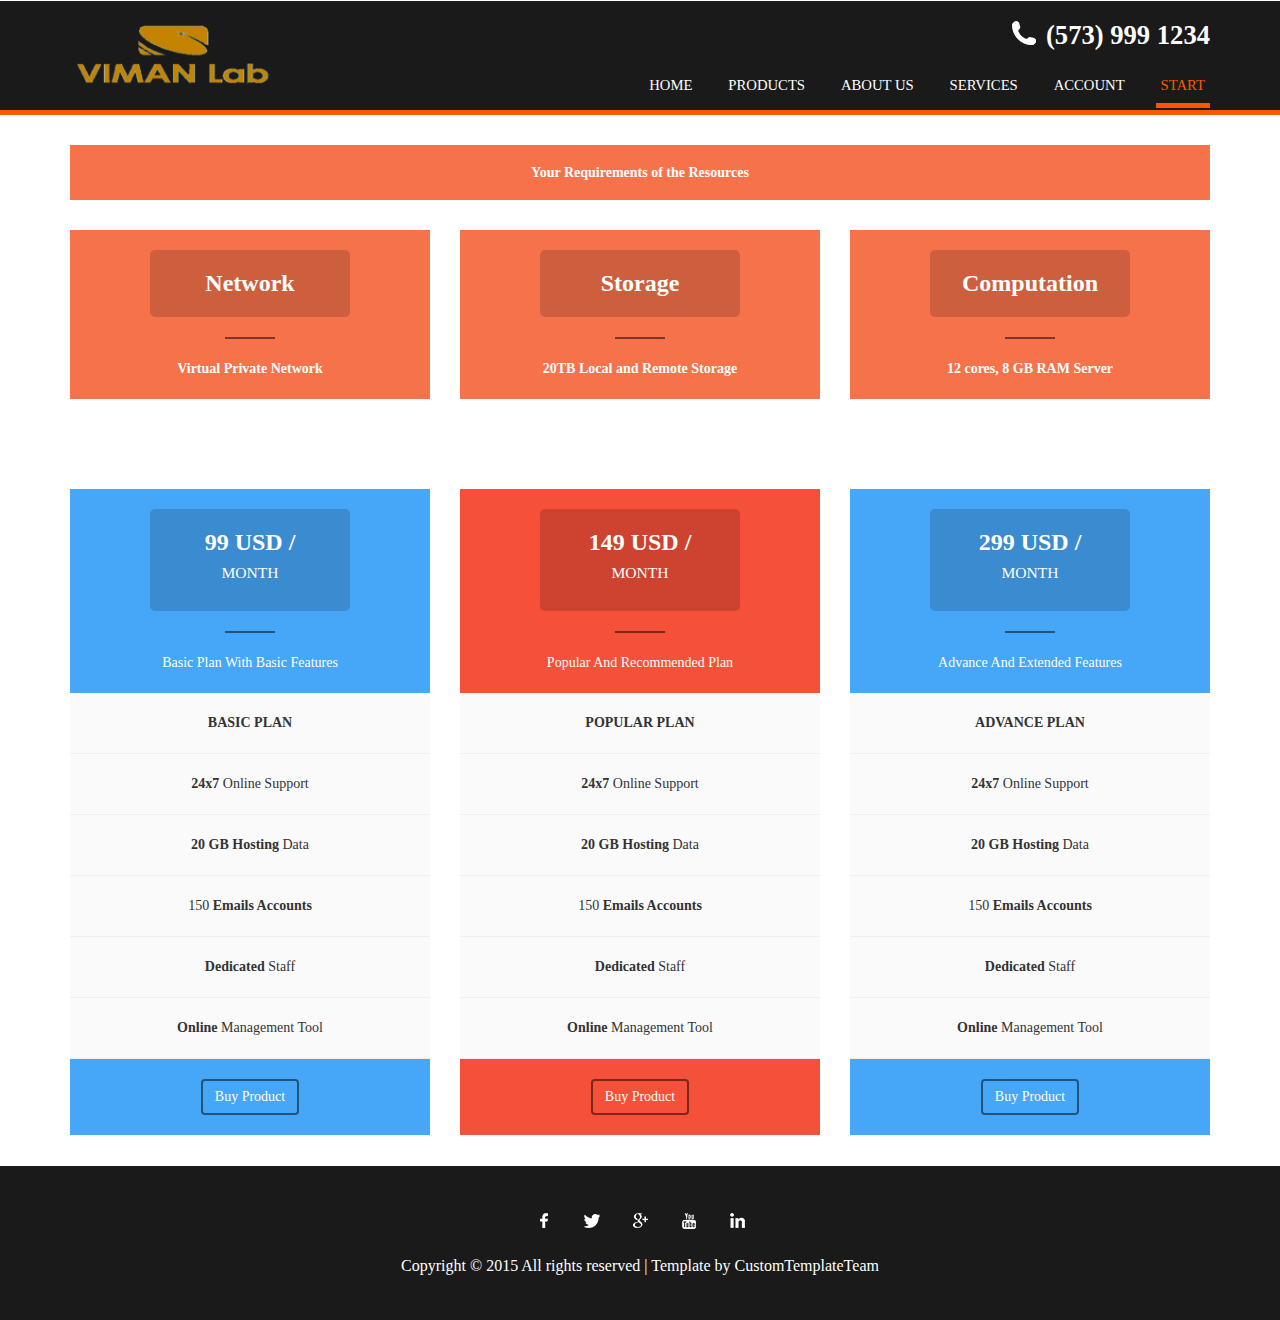
<file: src/main/webapp/final_old.html>
﻿
<!DOCTYPE html>
<html>
<head>
<title>United Comms a Corporate Category Flat Bootstarp responsive Website Template| Contact :: w3layouts</title>
<link href="css/bootstrap.css" rel='stylesheet' type='text/css' />
<!-- jQuery (necessary for Bootstrap's JavaScript plugins) -->
<script src="js/jquery.min.js"></script>
<!-- Custom Theme files -->
<link href="css/style.css" rel="stylesheet" type="text/css" media="all" />
<!-- Custom Theme files -->
<meta name="viewport" content="width=device-width, initial-scale=1">
<meta http-equiv="Content-Type" content="text/html; charset=utf-8" />
<meta name="keywords" content="UNITED COMMS Responsive web template, Bootstrap Web Templates, Flat Web Templates, Andriod Compatible web template, 
Smartphone Compatible web template, free webdesigns for Nokia, Samsung, LG, SonyErricsson, Motorola web design" />
<script type="application/x-javascript"> addEventListener("load", function() { setTimeout(hideURLbar, 0); }, false); function hideURLbar(){ window.scrollTo(0,1); } </script>
<!--webfont-->
<link href='http://fonts.googleapis.com/css?family=Roboto:400,100,100italic,300,300italic,400italic,500,500italic,700,700italic,900,900italic' rel='stylesheet' type='text/css'>
</head>
<body>
	<!-- header-section-starts -->
	<div class="header">
		<div class="container">
			<div class="logo">
				<a href="index.html"><img src="images/logo.png" class="img-responsive" alt="" /></a>
			</div>
			<div class="header-right">
				<h4><i class="phone"></i>(573) 999 1234</h4>
				<span class="menu"></span>
				<div class="top-menu">
					<ul>                                              
						<li><a href="index.html">Home</a></li>
						<li><a href="404.html">Products</a></li>
						<li><a href="about.hmtl">About Us</a></li>
						<li><a href="services.html">Services</a></li>
						<li><a href="login.jsp">Account</a></li>
						<li><a class="active" href="final.html">Start</a></li>
					</ul>
				</div>
				<!-- script for menu -->
				<script>
				$( "span.menu" ).click(function() {
				  $( ".top-menu" ).slideToggle( "slow", function() {
				    // Animation complete.
				  });
				});
			</script>
			<!-- script for menu -->
			</div>
			<div class="clearfix"></div>
		</div>
	</div>
	
	<!-- header-section-ends -->
	<div class="container">
	<div class="row ">
	<div class="col-md-12 text-center">
                <div class="db-wrapper">
                    <div class="db-pricing-one">
                        <div class="pricing-header db-bk-color-four">
                            <h5><strong>Your Requirements of the Resources</strong></h5>
                        </div>
                        <div class="row">
                        	<div class="col-xs-12 col-sm-4 col-md-4 col-lg-4">
                				<div class="db-wrapper">
                    				<div class="db-pricing-one">
                        				<div class="pricing-header db-bk-color-four">
                            				<h3>Network</h3>
                            				<hr />
                            				<strong>Virtual Private Network</strong>
                        				</div>	
                   					</div>
                				</div>
            				</div>
            				<div class="col-xs-12 col-sm-4 col-md-4 col-lg-4">
                				<div class="db-wrapper">
                    				<div class="db-pricing-one">
                        				<div class="pricing-header db-bk-color-four">
                            				<h3>Storage</h3>
                            				<hr />
                            				<strong>20TB Local and Remote Storage</strong>
                        				</div>	
                   					</div>
                				</div>
            				</div>
            				<div class="col-xs-12 col-sm-4 col-md-4 col-lg-4">
                				<div class="db-wrapper">
                    				<div class="db-pricing-one">
                        				<div class="pricing-header db-bk-color-four">
                            				<h3>Computation</h3>
                            				<hr />
                            				<strong>12 cores, 8 GB RAM Server</strong>
                        				</div>	
                   					</div>
                				</div>
            				</div>			
                        </div>
                    </div>
                </div>
            </div>
             </div>
             <div class="row ">
            <div class="col-xs-12 col-sm-4 col-md-4 col-lg-4">
                <div class="db-wrapper">
                    <div class="db-pricing-one">
                        <div class="pricing-header db-bk-color-two">
                            <h3>99 USD / <small>MONTH </small></h3>
                            <hr />
                            Basic Plan With Basic Features
                        </div>
                        <ul>
                            <li class="db-color-two"><strong>BASIC PLAN</strong></li>
                            <li><strong>24x7</strong> Online Support</li>
                            <li><strong>20 GB Hosting </strong>Data</li>
                            <li>150 <strong>Emails Accounts</strong></li>
                            <li><strong>Dedicated</strong> Staff</li>

                            <li><strong>Online</strong> Management Tool</li>
                        </ul>
                        <div class="pricing-footer db-bk-color-two">

                           <button class="btn db-button-trans-black" data-toggle="modal" data-target="#myModal">
                              Buy Product
                            </button>
                        </div>
                    </div>
                </div>
            </div>
            <div class="col-xs-12 col-sm-4 col-md-4 col-lg-4">
                <div class="db-wrapper">
                    <div class="db-wrapper">
                        <div class="db-pricing-one">
                            <div class="pricing-header db-bk-color-one">
                                <h3>149 USD / <small>MONTH</small></h3>
                                <hr />
                                Popular And Recommended Plan
                            </div>
                            <ul>
                                <li class="db-color-one"><strong>POPULAR PLAN</strong></li>
                                <li><strong>24x7</strong> Online Support</li>
                                <li><strong>20 GB Hosting </strong>Data</li>
                                <li>150 <strong>Emails Accounts</strong></li>
                                <li><strong>Dedicated</strong> Staff</li>

                                <li><strong>Online</strong> Management Tool</li>
                            </ul>
                            <div class="pricing-footer db-bk-color-one">

                               <button class="btn db-button-trans-black" data-toggle="modal" data-target="#myModal">
                              Buy Product
                            </button>
                            </div>
                        </div>
                    </div>
                </div>
            </div>
            <div class="col-xs-12 col-sm-4 col-md-4 col-lg-4">
                <div class="db-wrapper">
                    <div class="db-pricing-one">
                        <div class="pricing-header db-bk-color-two">
                            <h3>299 USD / <small>MONTH </small></h3>
                            <hr />
                            Advance And Extended Features
                        </div>
                        <ul>
                            <li class="db-color-two"><strong>ADVANCE PLAN</strong></li>
                            <li><strong>24x7</strong> Online Support</li>
                            <li><strong>20 GB Hosting </strong>Data</li>
                            <li>150 <strong>Emails Accounts</strong></li>
                            <li><strong>Dedicated</strong> Staff</li>

                            <li><strong>Online</strong> Management Tool</li>
                        </ul>
                        <div class="pricing-footer db-bk-color-two">

                           <button class="btn db-button-trans-black" data-toggle="modal" data-target="#myModal"> <!--myModal is id of the modal to launch -->
                              Buy Product
                            </button>
                        </div>
                    </div>
                </div>
            </div>
            </div>
            
            <!-- purchase confirmation -->
          <div class="container">
       		 <div class="row ">
       		  <div class="col-md-12">
                 <!-- MODAL LAUNCH BUTTON END -->
                            <div class="modal fade" id="myModal" tabindex="-1" role="dialog" aria-labelledby="myModalLabel" aria-hidden="true">
                                <div class="modal-dialog">
                                    <div class="modal-content">
                                        <div class="modal-header">
                                            <button type="button" class="close" data-dismiss="modal" aria-hidden="true">&times;</button>
                                            <h4 class="modal-title" id="myModalLabel">Purchase Confirmation</h4>
                                        </div>
                                        <div class="modal-body">
                                            Congratulations! You have already successfully bought this template!<br> 
                                            If you choose "save changes" option, you will return to your account and the purchase fee will automatically be charged. <br>
                                            If you choose "cancle" option, you will abundan this purchase and the purchase fee will not be charged.<br>
                                            
                                        </div>
                                        <div class="modal-footer">
                                            <button type="button" class="btn btn-default" data-dismiss="modal">Close</button>
                                            <button type="button" class="btn btn-primary" onclick="savechanges()" >Save changes</button>
                                            <script>	
                                            	function savechanges(){
                                            		window.location.href='useraccount.html';
                                            	}
                                            </script>
                                            
                                        </div>
                                    </div>
                                </div>
                            </div>
                 <!--END THE MODAL BODY - THE ACTUAL MODAL THAT WILL APPEAR-->
                        </div>
           		 </div>
           	 </div>
           	 <!--End purchase confirmation -->
          </div>
       
        
        

	<div class="footer text-center">
		<div class="social-icons">
			<a href="#"><i class="facebook"></i></a>
			<a href="#"><i class="twitter"></i></a>
			<a href="#"><i class="googlepluse"></i></a>
			<a href="#"><i class="youtube"></i></a>
			<a href="#"><i class="linkedin"></i></a>
		</div>
		<div class="copyright">
			<p>Copyright &copy; 2015 All rights reserved | Template by  <a href="http://www.baidu.com">  CustomTemplateTeam</a></p>
		</div>
	</div>
	
	<script src="js/jquery-1.11.1.js"></script>
    <!-- REQUIRED BOOTSTRAP SCRIPTS -->
    <script src="js/bootstrap.js"></script>
</body>
</html>
</file>
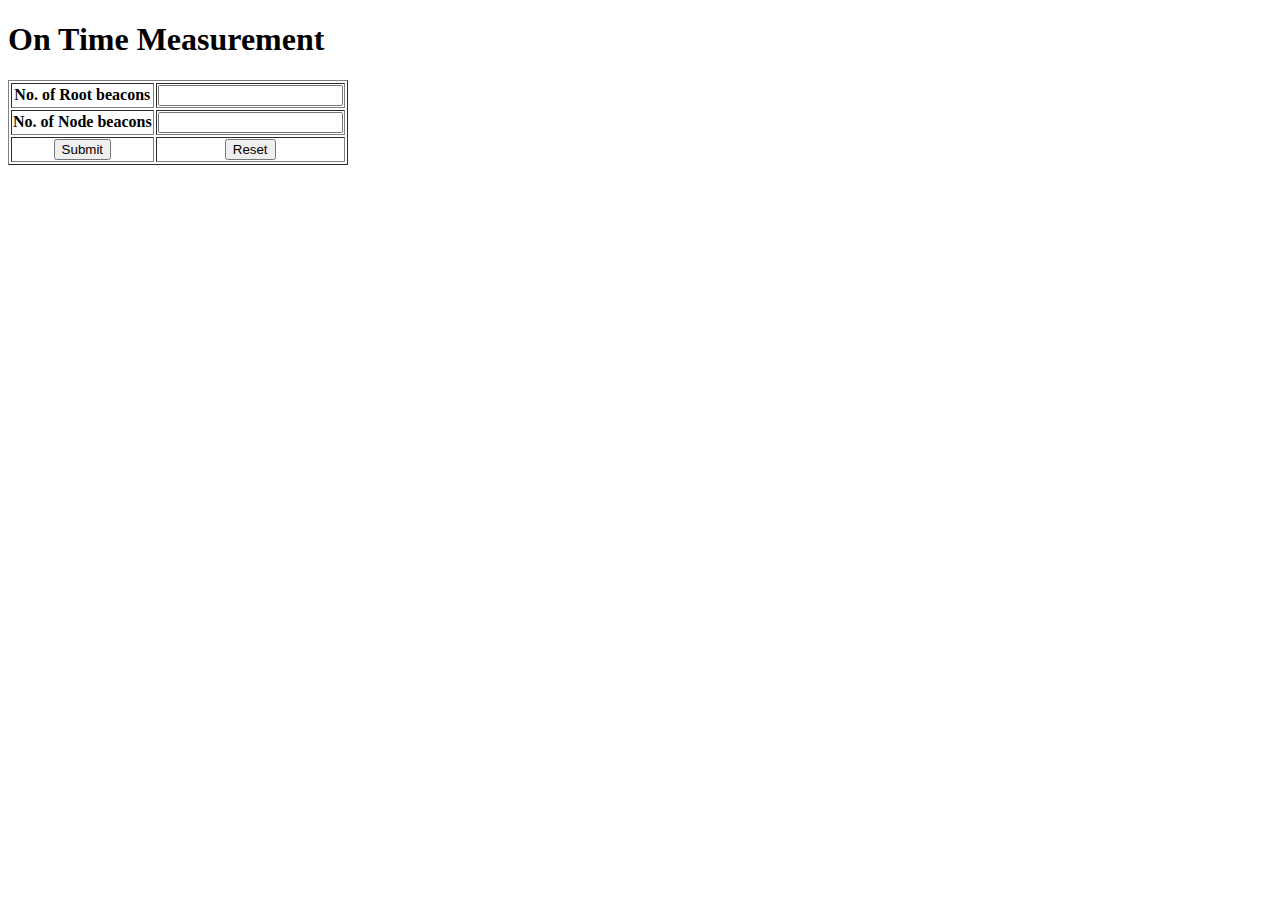
<file: src/main/webapp/OneTimeMeasurement.html>
<!DOCTYPE html>
<html>
<head>
<meta charset="UTF-8">
<title>Insert title here</title>
</head>
<body>
	<h1>On Time Measurement</h1>
	<form action="" method="post">
		<table border="1">
			<tr>
				<th>No. of Root beacons</th>
				<td><input type="text" name="root_beacons" /></td>
			</tr>
			<tr>
				<th>No. of Node beacons</th>
				<td><input type="text" name="node_beacons" /></td>
			</tr>
			<tr>
				<th><input type="submit" name="submit" value="Submit" /></th>
				<th><input type="reset" name="reset" value="Reset" /></th>
			</tr>
		</table>
	</form>
</body>
</html>
</file>
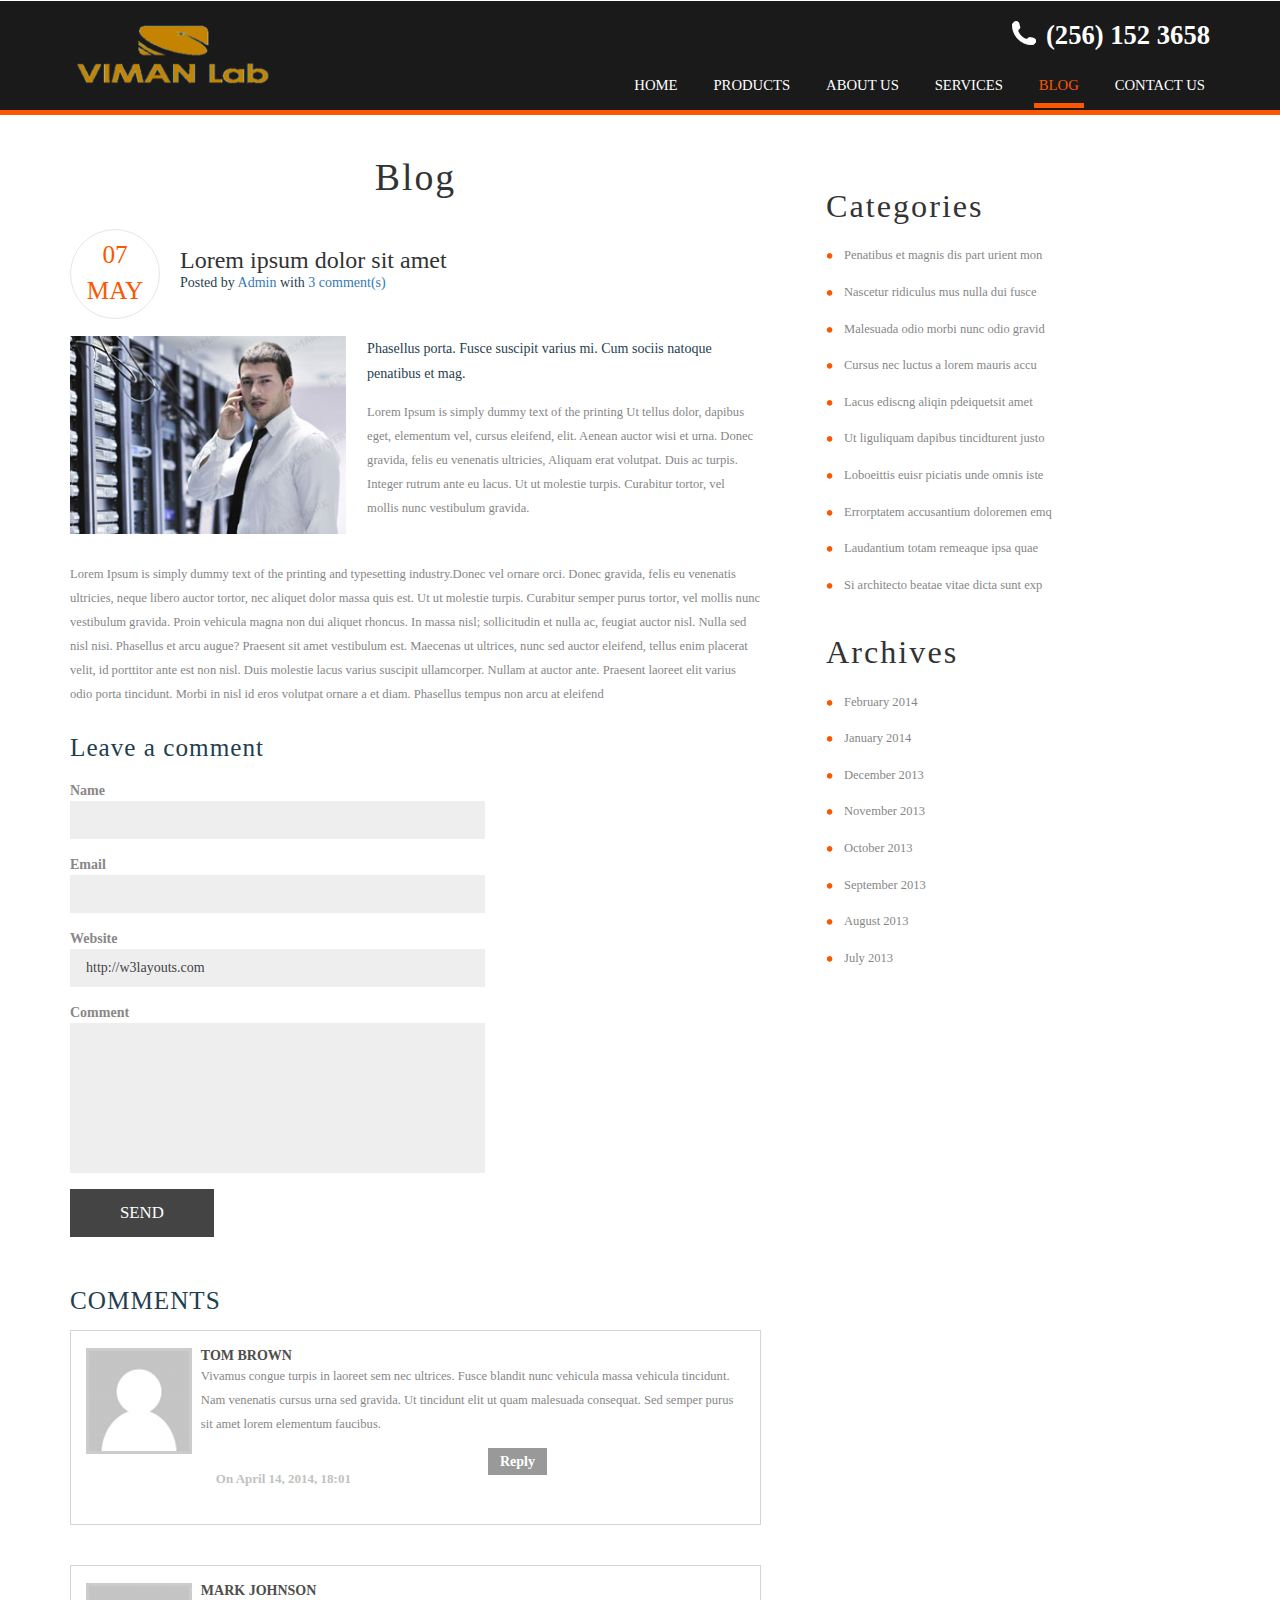
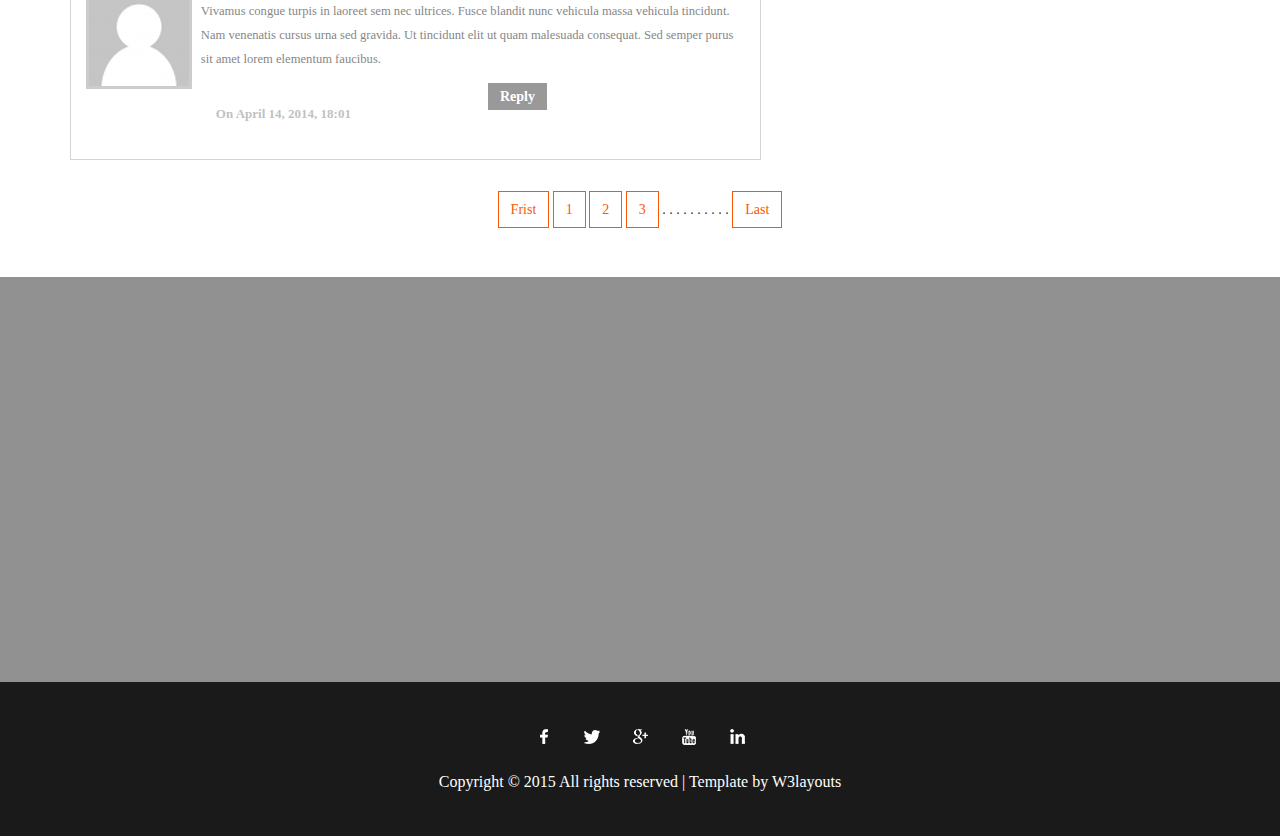
<file: src/main/webapp/single.html>
<!--
Author: W3layouts
Author URL: http://w3layouts.com
License: Creative Commons Attribution 3.0 Unported
License URL: http://creativecommons.org/licenses/by/3.0/
-->
<!DOCTYPE html>
<html>
<head>
<title>United Comms a Corporate Category Flat Bootstarp responsive Website Template| Single :: w3layouts</title>
<link href="css/bootstrap.css" rel='stylesheet' type='text/css' />
<!-- jQuery (necessary for Bootstrap's JavaScript plugins) -->
<script src="js/jquery.min.js"></script>
<!-- Custom Theme files -->
<link href="css/style.css" rel="stylesheet" type="text/css" media="all" />
<!-- Custom Theme files -->
<meta name="viewport" content="width=device-width, initial-scale=1">
<meta http-equiv="Content-Type" content="text/html; charset=utf-8" />
<meta name="keywords" content="UNITED COMMS Responsive web template, Bootstrap Web Templates, Flat Web Templates, Andriod Compatible web template, 
Smartphone Compatible web template, free webdesigns for Nokia, Samsung, LG, SonyErricsson, Motorola web design" />
<script type="application/x-javascript"> addEventListener("load", function() { setTimeout(hideURLbar, 0); }, false); function hideURLbar(){ window.scrollTo(0,1); } </script>
<!--webfont-->
<link href='http://fonts.googleapis.com/css?family=Roboto:400,100,100italic,300,300italic,400italic,500,500italic,700,700italic,900,900italic' rel='stylesheet' type='text/css'>
</head>
<body>
	<!-- header-section-starts -->
	<div class="header">
		<div class="container">
			<div class="logo">
				<a href="index.html"><img src="images/logo.png" class="img-responsive" alt="" /></a>
			</div>
			<div class="header-right">
				<h4><i class="phone"></i>(256) 152 3658</h4>
				<span class="menu"></span>
				<div class="top-menu">
					<ul>                                              
						<li><a href="index.html">Home</a></li>
						<li><a href="404.html">Products</a></li>
						<li><a href="about.html">About Us</a></li>
						<li><a href="services.html">Services</a></li>
						<li><a class="active" href="blog.html">Blog</a></li>
						<li><a href="contact.html">Contact Us</a></li>
					</ul>
				</div>
				<!-- script for menu -->
				<script>
				$( "span.menu" ).click(function() {
				  $( ".top-menu" ).slideToggle( "slow", function() {
				    // Animation complete.
				  });
				});
			</script>
			<!-- script for menu -->
			</div>
			<div class="clearfix"></div>
		</div>
	</div>
	<!-- header-section-ends -->
	<div class="content">
		<div class="blog-section">
			<div class="container">
					<div class="col-md-8 left_column">
							<h2 class="with-line">Blog</h2>
						<article class="clearfix attach">
							<header class="grid_8 alpha">
								<div class="head_element"><span class="el_1">07</span><span class="el_2">May</span></div>
								<div class="sub">
								<h3>Lorem ipsum dolor sit amet</h3>
								<p class="sub_head">Posted by <a href="#">Admin</a> with <a href="#">3 comment(s)</a></p>
								</div>
								<div class="clearfix"></div>
							</header>
							<div class="alpha1"><a href="single.html"><img src="images/index-3_img-1.jpg" alt="" /></a></div>
							<div class="grid_b4">
								<h5>Phasellus porta. Fusce suscipit varius mi. Cum sociis natoque penatibus et mag.</h5>
								<p>Lorem Ipsum is simply dummy text of the printing Ut tellus dolor, dapibus eget, elementum vel, cursus eleifend, elit. Aenean auctor wisi et urna.  Donec gravida, felis eu venenatis ultricies, Aliquam erat volutpat. Duis ac turpis. Integer rutrum ante eu lacus. Ut ut molestie turpis. Curabitur tortor, vel mollis nunc vestibulum gravida. </p>
							</div>
							<div class="clearfix"></div>
						</article>
						<div class="single">
				<p class="text1">Lorem Ipsum is simply dummy text of the printing and typesetting industry.Donec vel ornare orci. Donec gravida, felis eu venenatis ultricies, neque libero auctor tortor, nec aliquet dolor massa quis est. Ut ut molestie turpis. Curabitur semper purus tortor, vel mollis nunc vestibulum gravida. Proin vehicula magna non dui aliquet rhoncus. In massa nisl; sollicitudin et nulla ac, feugiat auctor nisl. Nulla sed nisl nisi. Phasellus et arcu augue? Praesent sit amet vestibulum est. Maecenas ut ultrices, nunc sed auctor eleifend, tellus enim placerat velit, id porttitor ante est non nisl. Duis molestie lacus varius suscipit ullamcorper. Nullam at auctor ante. Praesent laoreet elit varius odio porta tincidunt. Morbi in nisl id eros volutpat ornare a et diam. Phasellus tempus non arcu at eleifend</p>
										<div class="clearfix"></div>
										<div class="leave">
				<h4>Leave a comment</h4>
				</div>
				<form id="commentform">
				     <p class="comment-form-author"><label for="author">Name</label>
						<input id="author" name="author" type="text" value="" size="30" aria-required="true">
					 </p>
					 <p class="comment-form-email">
						<label for="email">Email</label>
						<input id="email" name="email" type="text" value="" size="30" aria-required="true">
					 </p>
					 <p class="comment-form-url">
						<label for="url">Website</label>
						<input id="url" name="url" type="text" value="http://w3layouts.com" onfocus="this.value = '';" onblur="if (this.value == '') {this.value = 'http://w3layouts.com';}">
					 </p>
					 <p class="comment-form-comment">
						<label for="comment">Comment</label>
						<textarea></textarea>
					 </p>
					 <div class="clearfix"></div>
					<p class="form-submit">
			           <input name="submit" type="submit" id="submit" value="Send">
					</p>
					<div class="clearfix"></div>
				   </form>
				   	<div class="comments1">
								<h4>COMMENTS</h4>
			  				<div class="comments-main">
									<div class="col-md-2 cmts-main-left">
										<img src="images/avatar.png" alt="">
									</div>
									<div class="col-md-10 cmts-main-right">
										<h5>TOM BROWN</h5>
										<p>Vivamus congue turpis in laoreet sem nec ultrices. Fusce blandit nunc vehicula massa vehicula tincidunt. Nam venenatis cursus urna sed gravida. Ut tincidunt elit ut quam malesuada consequat. Sed semper purus sit amet lorem elementum faucibus.</p>
										<div class="cmts">
											<div class="col-md-6 cmnts-left">
												<p>On April 14, 2014, 18:01</p>
											</div>
											<div class="col-md-6 cmnts-right">
												<a href="#">Reply</a>
											</div>
											<div class="clearfix"></div>
										</div>
									</div>
									<div class="clearfix"></div>
								</div>
								<div class="comments-main">
									<div class="col-md-2 cmts-main-left">
										<img src="images/avatar.png" alt="">
									</div>
									<div class="col-md-10 cmts-main-right">
										<h5>MARK JOHNSON</h5>
										<p>Vivamus congue turpis in laoreet sem nec ultrices. Fusce blandit nunc vehicula massa vehicula tincidunt. Nam venenatis cursus urna sed gravida. Ut tincidunt elit ut quam malesuada consequat. Sed semper purus sit amet lorem elementum faucibus.</p>
										<div class="cmts">
											<div class="col-md-6 cmnts-left">
												<p>On April 14, 2014, 18:01</p>
											</div>
											<div class="col-md-6 cmnts-right">
												<a href="#">Reply</a>
											</div>
											<div class="clearfix"></div>
										</div>
									</div>
									<div class="clearfix"></div>
								</div>
			  				</div>
							</div>
					</div>
					<div class="col-md-4 right_column">
						<div class="item">
							<header>
								<h2 class="with-line">Categories</h2>
							</header>
							<ul>
								<li><a href="#">Penatibus et magnis dis part urient mon</a></li>
								<li><a href="#">Nascetur ridiculus mus nulla dui fusce </a></li>
								<li><a href="#">Malesuada odio morbi nunc odio gravid</a></li>
								<li><a href="#">Cursus nec luctus a lorem mauris accu</a></li>
								<li><a href="#">Lacus ediscng aliqin pdeiquetsit amet </a></li>
								<li><a href="#">Ut liguliquam dapibus tincidturent justo</a></li>
								<li><a href="#">Loboeittis euisr piciatis unde omnis iste</a></li>
								<li><a href="#">Errorptatem accusantium doloremen emq</a></li>
								<li><a href="#">Laudantium totam remeaque ipsa quae</a></li>
								<li><a href="#">Si architecto beatae vitae dicta sunt exp</a></li>
							</ul>
						</div>
						<div class="item2">
							<header>
								<h2 class="with-line">Archives</h2>
							</header>
							<ul>
								<li><a href="#">February 2014</a></li>
								<li><a href="#">January 2014</a></li>
								<li><a href="#">December 2013</a></li>
								<li><a href="#">November 2013</a></li>
								<li><a href="#">October 2013</a></li>
								<li><a href="#">September 2013</a></li>
								<li><a href="#">August 2013</a></li>
								<li><a href="#">July 2013</a></li>
							</ul>
						</div>
					</div>
					<div class="clearfix"></div>
					
					
					<div class="content-pagenation">
						<li><a href="#">Frist</a></li>
						<li><a href="#">1</a></li>
						<li><a href="#">2</a></li>
						<li><a href="#">3</a></li>
						<li><span>. . . . . . . . . .</span></li>
						<li><a href="#">Last</a></li>
						<div class="clearfix"> </div>
					</div>

			</div>
		</div>
		</div>
	<div class="map s-map">
		<iframe src="https://www.google.com/maps/embed?pb=!1m18!1m12!1m3!1d10015.498657932954!2d-0.1570060357124469!3d51.129219866008135!2m3!1f0!2f0!3f0!3m2!1i1024!2i768!4f13.1!3m3!1m2!1s0x4875f1c859d0e855%3A0xb0ce82410da5809!2sA2011%2C+Crawley%2C+West+Sussex+RH10%2C+UK!5e0!3m2!1sen!2sin!4v1409743498026" frameborder="0" style="border:0"></iframe>
		<div class="map-layer"></div>
	</div>
	</div>
	<div class="footer text-center">
		<div class="social-icons">
			<a href="#"><i class="facebook"></i></a>
			<a href="#"><i class="twitter"></i></a>
			<a href="#"><i class="googlepluse"></i></a>
			<a href="#"><i class="youtube"></i></a>
			<a href="#"><i class="linkedin"></i></a>
		</div>
		<div class="copyright">
			<p>Copyright &copy; 2015 All rights reserved | Template by  <a href="http://w3layouts.com">  W3layouts</a></p>
		</div>
	</div>
</body>
</html>
</file>
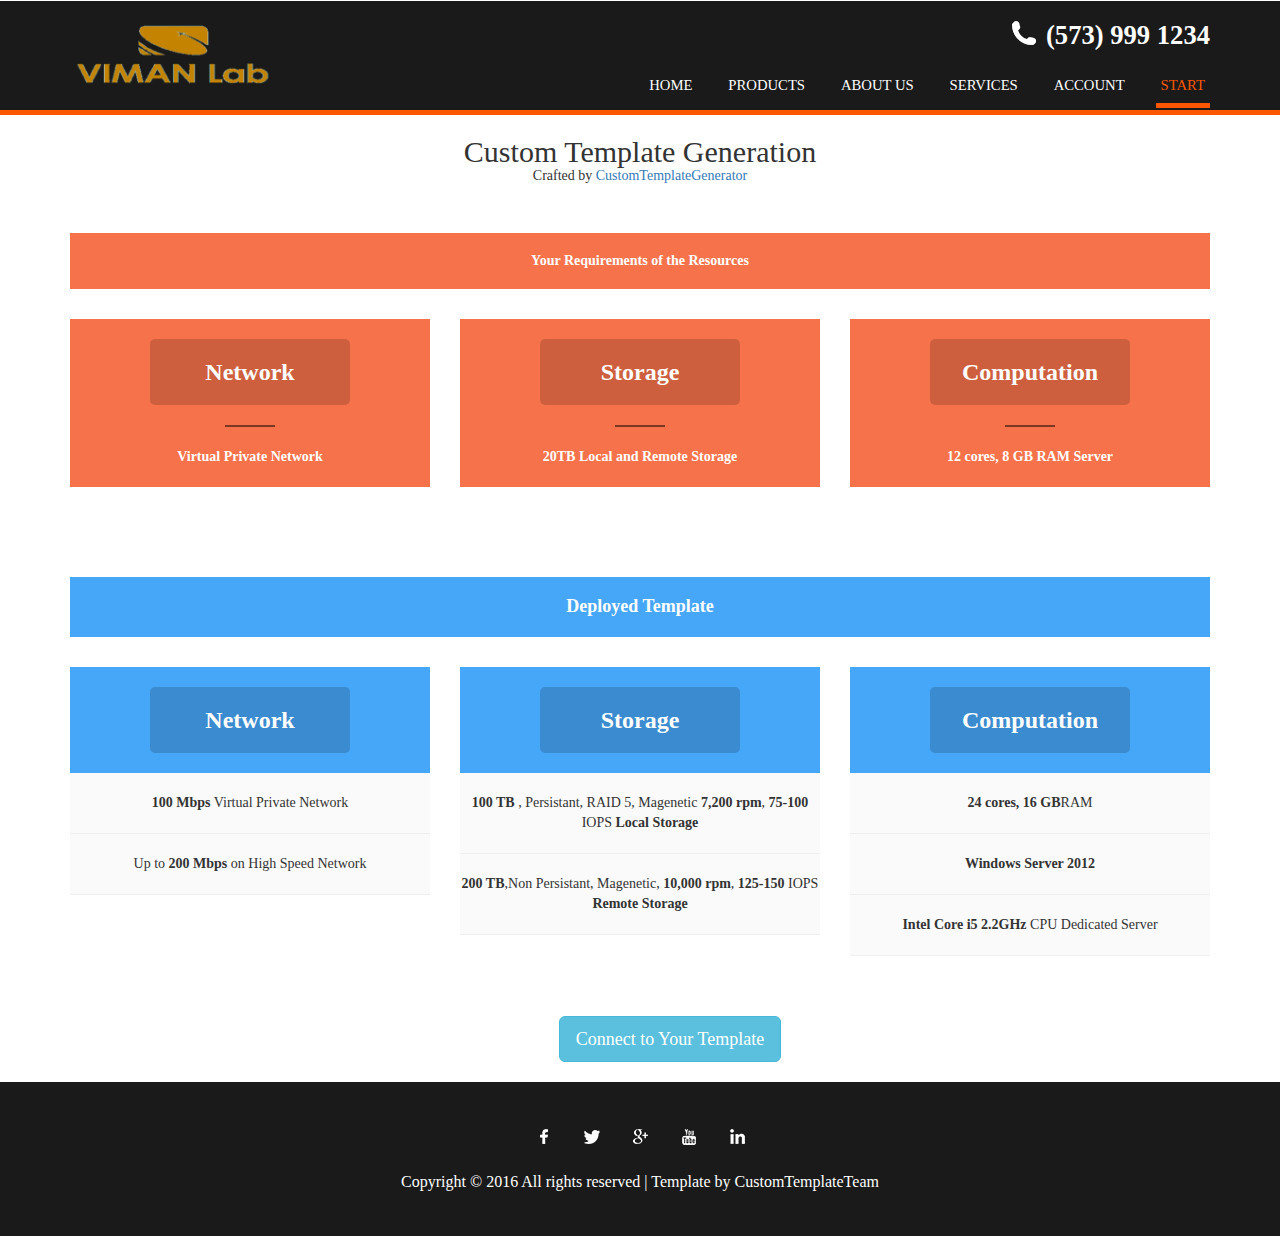
<file: src/main/webapp/useraccount.html>
﻿<html>
<head>
    <title>Custom Template Generation </title>
   <link href="css/bootstrap.css" rel='stylesheet' type='text/css' />
<!-- jQuery (necessary for Bootstrap's JavaScript plugins) -->
<script src="js/jquery.min.js"></script>
<!-- Custom Theme files -->
<link href="css/style.css" rel="stylesheet" type="text/css" media="all" />
<!-- Custom Theme files -->
<meta name="viewport" content="width=device-width, initial-scale=1">
<meta http-equiv="Content-Type" content="text/html; charset=utf-8" />
<meta name="keywords" content="UNITED COMMS Responsive web template, Bootstrap Web Templates, Flat Web Templates, Andriod Compatible web template, 
Smartphone Compatible web template, free webdesigns for Nokia, Samsung, LG, SonyErricsson, Motorola web design" />
<script type="application/x-javascript"> addEventListener("load", function() { setTimeout(hideURLbar, 0); }, false); function hideURLbar(){ window.scrollTo(0,1); } </script>
<!--webfont-->
<link href='http://fonts.googleapis.com/css?family=Roboto:400,100,100italic,300,300italic,400italic,500,500italic,700,700italic,900,900italic' rel='stylesheet' type='text/css'>
</head>
<body>
    	<!-- header-section-starts -->
	<div class="header">
		<div class="container">
			<div class="logo">
				<a href="index.html"><img src="images/logo.png" class="img-responsive" alt="" /></a>
			</div>
			<div class="header-right">
				<h4><i class="phone"></i>(573) 999 1234</h4>
				<span class="menu"></span>
				<div class="top-menu">
					<ul>                                              
						<li><a href="index.html">Home</a></li>
						<li><a href="404.html">Products</a></li>
						<li><a href="about.hmtl">About Us</a></li>
						<li><a href="services.html">Services</a></li>
						<li><a href="login.jsp">Account</a></li>
						<li><a class="active" href="final.html">Start</a></li>
					</ul>
				</div>
				<!-- script for menu -->
				<script>
				$( "span.menu" ).click(function() {
				  $( ".top-menu" ).slideToggle( "slow", function() {
				    // Animation complete.
				  });
				});
			</script>
			<!-- script for menu -->
			</div>
			<div class="clearfix"></div>
		</div>
	</div>
    <!-- NAVBAR CODE END -->
    <div class="container">
        <div class="row">
            <div class="col-md-12 text-center">
                <br />
                <h2>Custom Template Generation</h2>
             <h5>   Crafted by <a href="http://www.baidu.com/" target="_blank">CustomTemplateGenerator</a> </h5>
                <br />
            </div>
        </div>
        <div class="row ">
            <div class="col-md-12 text-center">
                <div class="db-wrapper">
                    <div class="db-pricing-one">
                        <div class="pricing-header db-bk-color-four">
                            <h5><strong>Your Requirements of the Resources</strong></h5>
                        </div>
                        <div class="row">
                        	<div class="col-xs-12 col-sm-4 col-md-4 col-lg-4">
                				<div class="db-wrapper">
                    				<div class="db-pricing-one">
                        				<div class="pricing-header db-bk-color-four">
                            				<h3>Network</h3>
                            				<hr />
                            				<strong>Virtual Private Network</strong>
                        				</div>	
                   					</div>
                				</div>
            				</div>
            				<div class="col-xs-12 col-sm-4 col-md-4 col-lg-4">
                				<div class="db-wrapper">
                    				<div class="db-pricing-one">
                        				<div class="pricing-header db-bk-color-four">
                            				<h3>Storage</h3>
                            				<hr />
                            				<strong>20TB Local and Remote Storage</strong>
                        				</div>	
                   					</div>
                				</div>
            				</div>
            				<div class="col-xs-12 col-sm-4 col-md-4 col-lg-4">
                				<div class="db-wrapper">
                    				<div class="db-pricing-one">
                        				<div class="pricing-header db-bk-color-four">
                            				<h3>Computation</h3>
                            				<hr />
                            				<strong>12 cores, 8 GB RAM Server</strong>
                        				</div>	
                   					</div>
                				</div>
            				</div>			
                        </div>
                    </div>
                </div>
            </div>
            </div>
            <div class="row ">
            <!-- Network -->
            <div class="col-md-12 text-center">
                <div class="db-wrapper">
                    <div class="db-pricing-one">
                        <div class="pricing-header db-bk-color-two">
                            <h4><strong>Deployed Template</strong></h4>
                        </div>
                        <div class="row">
                        	<div class="col-xs-12 col-sm-4 col-md-4 col-lg-4">
                				<div class="db-wrapper">
                    				<div class="db-pricing-one">
                        				<div class="pricing-header db-bk-color-two">
                            				<h3>Network</h3>
                        				</div>
                        				 <ul>
                                
			                            	<li><strong>100 Mbps</strong> Virtual Private Network</li>
			                            	<li>Up to <strong>200 Mbps </strong> on High Speed Network
			                            	</li>
                            	
                            </ul>	
                   					</div>
                				</div>
            				</div>
            <!-- End Network -->
            <!-- Storage-->
            				<div class="col-xs-12 col-sm-4 col-md-4 col-lg-4">
                				<div class="db-wrapper">
                    				<div class="db-pricing-one">
                        				<div class="pricing-header db-bk-color-two">
                            				<h3>Storage</h3>
                        				</div>
                        				 <ul>
                            			<li><strong>100 TB </strong>, Persistant, RAID 5, Magenetic
                            				<strong>7,200 rpm</strong>, <strong>75-100</strong> IOPS
                            				<strong>Local Storage</strong>
                            			</li>
                            			<li><strong>200 TB</strong>,Non Persistant, Magenetic, 
                            				<strong>10,000 rpm</strong>, <strong>125-150</strong> IOPS
                            				<strong>Remote Storage</strong>
                           				</li>
                            			</ul>	
                   					</div>
                				</div>
            				</div>
            <!-- End Storage -->
            <!-- Computation -->
            				<div class="col-xs-12 col-sm-4 col-md-4 col-lg-4">
                				<div class="db-wrapper">
                    				<div class="db-pricing-one">
                        				<div class="pricing-header db-bk-color-two">
                            				<h3>Computation</h3>
                        				</div>
                        				 <ul>
                               				<li><strong>24 cores, 16 GB</strong>RAM</li>
                            				<li><strong>Windows Server 2012</strong></li>
                            				<li><strong>Intel Core i5 2.2GHz </strong>CPU Dedicated Server</li>
                            			</ul>	
                   					</div>
                				</div>
            				</div>		
                        </div>
                    </div>
                </div>
            </div>
            <!-- End Computation -->
            </div>
            
            
            <!-- Connection button -->
            <div class="container">
       		 <div class="row text-center">
       		  <div class="col-md-12">
       		 	<div class="container">
                        <button class="btn btn-info btn-lg" data-toggle="modal" data-target="#myModal"> <!--myModal is id of the modal to launch -->
                              Connect to Your Template
                            </button>
                		</div>
              
                            <br/>
                 <!-- MODAL LAUNCH BUTTON END -->
                            <div class="modal fade" id="myModal" tabindex="-1" role="dialog" aria-labelledby="myModalLabel" aria-hidden="true">
                                <div class="modal-dialog">
                                    <div class="modal-content">
                                        <div class="modal-header">
                                            <button type="button" class="close" data-dismiss="modal" aria-hidden="true">&times;</button>
                                            <h4 class="modal-title" id="myModalLabel">Connect Command Line</h4>
                                        </div>
                                        <div class="modal-body">
                                            Please use the following command line to connect your template:
                                            <div class="text" style="text-align:center;">
                                            	<strong>ssh -i templateUser@127.0.0.1</strong>
                                            </div>
                                        </div>
                                        <div class="modal-footer">
                                            <button type="button" class="btn btn-default" data-dismiss="modal">Close</button>
                                         </div>
                                    </div>
                                </div>
                            </div>
                 <!--END THE MODAL BODY - THE ACTUAL MODAL THAT WILL APPEAR-->
                        </div>
           	 	</div>
           	 </div>
           	 <!-- End the connection button -->
           	 
          
           	 
    </div>
    <!-- CONATINER END -->
    	 <div class="footer text-center">
			<div class="social-icons">
			<a href="#"><i class="facebook"></i></a>
			<a href="#"><i class="twitter"></i></a>
			<a href="#"><i class="googlepluse"></i></a>
			<a href="#"><i class="youtube"></i></a>
			<a href="#"><i class="linkedin"></i></a>
		</div>
		<div class="copyright">
			<p>Copyright &copy; 2016 All rights reserved | Template by CustomTemplateTeam</p>
		</div>
	</div> 
    <!-- REQUIRED SCRIPTS FILES -->
    <!-- CORE JQUERY FILE -->
    <script src="js/jquery-1.11.1.js"></script>
    <!-- REQUIRED BOOTSTRAP SCRIPTS -->
    <script src="js/bootstrap.js"></script>
</body>

</html>
</file>
<file: src/main/webapp/css/style.css>
/*--
Author: W3layouts
Author URL: http://w3layouts.com
License: Creative Commons Attribution 3.0 Unported
License URL: http://creativecommons.org/licenses/by/3.0/
color changed from - #FC5700 to mizzou gold
--*/
body{
	padding:0;
	margin:0;
    font-family: 'Roboto', sans-serif;
	background:#fff;
}
body a{
    transition:0.5s all;
	-webkit-transition:0.5s all;
	-moz-transition:0.5s all;
	-o-transition:0.5s all;
	-ms-transition:0.5s all;
}
input[type="button"],input[type="submit"]{
	transition:0.5s all;
	-webkit-transition:0.5s all;
	-moz-transition:0.5s all;
	-o-transition:0.5s all;
	-ms-transition:0.5s all;
}
h1,h2,h3,h4,h5,h6{
	margin:0;			   
}	
p{
	margin:0;
}
ul{
	margin:0;
	padding:0;
}
label{
	margin:0;
}
/*-----start-header----*/
.header{
	background:#1a1a1a;
	padding:1em 0;
	border-bottom:5px solid #FC5700;
}
.logo{
	float:left;
	margin-top: 5px;
}
.header-right{
	float:right;
}
.header-right h4 {
	color: #fff;
	font-size: 2.1em;
	font-weight: 700;
	text-align: right;
	margin-bottom: 31px;
}
i.phone {
	width: 35px;
	height: 35px;
	background: url('../images/img-sprite.png') no-repeat 0px 0px;
	display: inline-block;
	vertical-align: sub;
	margin-right: 5px;
}
.top-menu ul li{
	display:inline-block;
	margin: 0 0.8em;
}
.top-menu ul li:nth-child(6) {
	margin-right: 0;
}
.top-menu ul li a:nth-child(6) {
	padding-right:0;
}
.top-menu ul li a{
	text-decoration: none;
	color: #fff;
	text-transform: uppercase;
	font-weight: 500;
	font-size: 1.1em;
	padding: 10px 5px;
}
.top-menu ul li a.active{
	border-bottom:5px solid #FC5700;
	color:#FC5700;
}
.top-menu ul li a:hover{
	border-bottom:5px solid #FC5700;
	color:#FC5700;
}
.banner{
	background:url('../images/banner.jpg') no-repeat 0px 0px;
	background-size:cover;
	min-height:494px;
	position:relative;
}
.banner-info h2{
	color: #fff;
	font-size: 2.8em;
	font-weight: 300;
	letter-spacing: 3px;	
	margin-bottom: 0.7em;
}
.banner-info p{
	color: #fff;
	font-size: 1.5em;
	font-weight: 400;
	line-height:1.5em;
}

.banner-info {
	background: rgba(92, 162, 204, 0.7);
	width: 40%;
	position: absolute;
	top: 17%;
	left: 14%;
	padding: 2.5em 2em;
}

.subscribe-section{
	background: url('../images/subscribe-bg.jpg') no-repeat 0px 0px;
	background-size:cover;
	min-height: 250px;
}
.services-section{
	padding:4em 0;
}
.services-section h3 {
	color: rgb(51, 51, 51);
	font-size: 2.7em;
	font-weight: 300;
	letter-spacing:2px;
	margin-bottom:0.8em;
}
.services-section-grid1-top {
	background: #feb913;
	padding: 15px 25px;
	margin-bottom: 15px;
}
.services-section h4 {
	color: #fff;
	font-weight: 300;
	font-size: 1.9em;
	letter-spacing: 2px;
}
.services-section p {
	color: #fff;
	font-weight: 300;
	font-size: 1.05em;
	line-height:1.4em;
	margin:8px 0 15px 0;
}
i.call{
	width: 60px;
	height: 70px;
	background: url('../images/img-sprite.png') no-repeat -35px 0px;
	display: inline-block;	
}
i.callmsg{
	width: 70px;
	height: 70px;
	background: url('../images/img-sprite.png') no-repeat -98px 0px;
	display: inline-block;
}
i.interact{
	width: 130px;
	height: 130px;
	background: url('../images/img-sprite.png') no-repeat -170px 0px;
	display: inline-block;
}
i.dt{
	width: 80px;
	height: 70px;
	background: url('../images/img-sprite.png') no-repeat -311px 0px;
	display: inline-block;
}
i.zoom{
	width: 70px;
	height: 70px;
	background: url('../images/img-sprite.png') no-repeat -401px -2px;
	display: inline-block;
}
i.arrow{
	width: 35px;
	height: 35px;
	background: url('../images/img-sprite.png') no-repeat -471px 0px;
	display: inline-block;
}
i.smartphone{
	width: 70px;
	height: 70px;
	background: url('../images/img-sprite.png') no-repeat 0px -63px;
	display: inline-block;
	margin-bottom: 2em;
}
i.user{
	width: 70px;
	height: 70px;
	background: url('../images/img-sprite.png') no-repeat -2px -137px;
	display: inline-block;
	margin-bottom: 2em;
}
i.global{
	width: 70px;
	height: 70px;
	background: url('../images/img-sprite.png') no-repeat -78px -78px;
	display: inline-block;
	margin-bottom: 2em;
}
.arrow1 {
	margin-top: 15px;
}
.arrow2 {
	margin-top: 22px;
}
.arrow3 {
	margin-top: 50px;
}
.arrow4 {
	margin-top: 18px;
}
.arrow5 {
	margin-top: 18px;
}
.icons{
	margin-top:2em;
}
.icons2{
	margin-top:7em;
}
.services-section-grid1-bottom {
	background: #329cd6;
	padding: 15px 25px;
}
.services-section-grid2 {
	background: #7bbd42;
	padding: 15px 25px;
	width: 33.333%;
}
.services-section-grid3-top {
	background: #f05423;
	padding: 15px 25px;
	margin-bottom: 15px;
}
.services-section-grid3-bottom {
	background: #aa7fc1;
	padding: 15px 25px;
}
.services-section-grid1 {
	width: 33.333%;
	padding: 0 15px 0 0;
}
.services-section-grid3 {
	width: 33.333%;
	padding: 0 0 0 15px;
}
.icon-left{
	float:left;
}
.icon-right{
	float:right;
}
.subscribe h3 {
	color: #fff;
	font-size: 2.8em;
	font-weight: 300;
	letter-spacing: 2px;
	margin-bottom: 1em;
}
.subscribe input[type="text"] {
	width: 43%;
	color: #fff;
	font-size: 15px;
	padding: 12px;
	border: none;
	outline: none;
	background: #94c2dd;
	border:2px solid #fff;
}
.subscribe a{
	text-decoration: none;
	border: 2px solid #fff;
	background: #329cd6;
	color: #fff;
	font-size: 14px;
	letter-spacing: 2px;
	margin-left: -6px;
	padding: 13px 30px;
}
.subscribe a:hover {
	background: #000;
}
.subscribe {
	text-align: right;
}
.book {
	text-align: center;
}
.subscribe-section-grids{
	padding-top:3.5em;
}
.our-clients-head h3 {
	color: rgb(51, 51, 51);
	font-size: 2.9em;
	font-weight: 300;
	letter-spacing: 2px;
	margin-bottom: 1em;
}
/*--clients--*/
#flexiselDemo1, #flexiselDemo2, #flexiselDemo3 {
	display: none;
}
.nbs-flexisel-container {
	position: relative;
	max-width: 100%;
}
.nbs-flexisel-ul {
	position: relative;
	width: 9999px;
	margin: 0px;
	padding: 0px;
	list-style-type: none;
	text-align: center;
}
.nbs-flexisel-inner {
	overflow: hidden;
}
.nbs-flexisel-item {
	float: left;
	margin: 0px;
	padding: 0px;
	cursor: pointer;
	position: relative;
}
.nbs-flexisel-item > img {
	position: relative;
	max-width:300px;
	max-height:100px;
}
/*** Navigation ***/
.nbs-flexisel-nav-left, .nbs-flexisel-nav-right {
	width: 40px;
	height: 35px;
	position: absolute;
	cursor: pointer;
	z-index: 100;
	margin-top:9em;
}
.nbs-flexisel-nav-left {
	left: 24em;
	background: url('../images/img-sprite.png') no-repeat -75px -176px;
}
.nbs-flexisel-nav-right {
	right: 24em;
	background: url('../images/img-sprite.png') no-repeat -114px -176px;
}
/********************/
/*-----*/

.nbs-flexisel-container {
    position:relative;
    max-width:100%;
}
.nbs-flexisel-ul {
    position:relative;
    width:9999px;
    margin:0px;
    padding:0px;
    list-style-type:none;   
    text-align:center;  
}

.nbs-flexisel-inner {
    overflow:hidden;
    float:left;
    width:100%;
}
.nbs-flexisel-item {
    float:left;
    margin:0px;
    padding:0px;
    position:relative;
    cursor:pointer;
}
.nbs-flexisel-item img {
    width: 65%;
	position: relative;
}
.our-clients {
	padding: 3.5em 0;
}
.client-text p {
	color: #dee5d6;
	font-size: 1.75em;
	font-weight: 300;
	line-height: 1.6em;
}
.testimonials-section{
	background: url('../images/t-bg.jpg') no-repeat 0px 0px;
	background-size:cover;
	min-height:494px
}
.testimonials-section-head h3{
	color:#8a8a8a;
	font-size: 2.8em;
	font-weight: 300;
	letter-spacing: 2px;
}
.testimonials-section-head {
	margin: 3em 0;
}
.text{
	background:#fff;
	padding:12px;
}
.text h4{
	color:#333333;
	font-size:1.3em;
	font-weight:500;
	margin-bottom:5px;
	text-transform:uppercase;
}
.text p{
	color:#585858;
	font-size:1em;
	text-transform:uppercase;
}
.description {
	background: rgba(91, 128, 54, 0.67);
	padding: 3em 0 0 0;
	min-height: 305px;
}
.client-text {
	padding: 0 8em;
}
.member1 {
	width: 23%;
	float: left;
	padding:0;
}
.member1  img{
	width:100%;
}
.contact-section {
	padding: 3em 0;
}
.contact-section h3 {
	color: rgb(51, 51, 51);
	font-size: 2.9em;
	font-weight: 300;
	letter-spacing: 2px;
	margin-bottom: 1em;
}
.contact-top p {
	color: #000;
	font-size: 1.3em;
	font-weight: 500;
}
.contact-section. {
	padding: 4em 0;
}
.contact-section-bottom {
	position: relative;
}
.contact-form {
	background: #1a1a1a;
	padding: 4.5em 3em;
	position: absolute;
	z-index: 1;
	width: 100%;
	top: 3em;
}
.contact-form input[type="text"], .contact-form textarea {
	width: 100%;
	color: #fff;
	font-size: 16px;
	padding: 15px 15px;
	border: none;
	outline: none;
	margin: 0 0px 15px 0;
	background: #333333;
}
.contact-form textarea {
	resize: none;
	width: 98%;
	height: 7.5em;
}
.contact-form input[type="submit"] {
	color: #fff;
	text-transform: uppercase;
	font-size: 15px;
	font-weight: 400;
	border: 1px solid #fff;
	padding: 9px 30px;
	outline: none;
	background: #1a1a1a;
	margin-top: 1em;
}
.contact-form input[type="submit"]:hover{
	background:#329cd6;
}
.map{
	position:relative;
	margin-top: 13em;
}
.map iframe{
	width:100%;
	min-height:500px;
}
.map-layer{
	background:#1a1a1a;
	min-height:500px;
}
.map-layer {
	background: rgba(26, 26, 26, 0.48);
	min-height: 505px;
	position: absolute;
	bottom: 0;
	width: 100%;
}
.footer{
	background:#1a1a1a;
	padding:3em 0;
}
.social-icons i{
	width: 25px;
	height: 25px;
	background: url('../images/img-sprite.png') no-repeat -75px -150px;
	display: inline-block;
}
.social-icons i:hover{
	opacity:0.5;
}
i.facebook{
	background-position: -75px -150px;
	margin:0 10px;
}
i.twitter{
	background-position: -100px -150px;
	margin:0 10px;
}
i.googlepluse{
	background-position:-125px -150px;
	margin:0 10px;
}
i.youtube{
	background-position: -150px -150px;
	margin:0 10px;
}
i.linkedin{
	background-position: -175px -150px;
	margin:0 10px;
}
.copyright p{
	color: #fff;
	font-size: 16px;
	font-weight: 300;
	margin-top: 1em;
}
.copyright p a{
	color: #fff;
	font-size: 16px;
	font-weight: 300;
	margin-top: 1em;
}

/*-- services-page-starts-here --*/
.services_overview h3 {
	color: #fff;
	font-size: 2.7em;
	font-weight: 300;
	letter-spacing: 2px;
	margin-bottom: 0.8em;
}
.service_grid {
	padding: 0;
	width: 31.333%;
	margin-right: 3%;
}
.span_55{
	margin-right:0;
}
.service_grid h4 {
	color: #feb913;
	font-size: 1.4em;
	font-weight: 500;
	text-transform: uppercase;
	margin: 20px 0 0 0;
}
.service_grid p{
	color: #E6E6E6;
	font-weight: 300;
	font-size: 1em;
	line-height: 1.8em;
	margin: 8px 0 0 0;
}
.services_overview{
	background:#1a1a1a;
	padding: 4em 0;
}
.s-map{
	margin-top:0;
}
/*-- about-page-starts-here --*/
.who_we_are,.latest-news {
	padding: 3em 0;
}
.grid_12 h3 {
	color: rgb(51, 51, 51);
	font-size: 2.7em;
	font-weight: 300;
	letter-spacing: 2px;
	margin-bottom: 0.8em;
}
.grid_12 p {
	color: #333333;
	font-weight: 400;
	font-size: 0.965em;
	line-height: 1.8em;
	margin: 8px 0 15px 0;
	max-width: 810px;
	margin: 0 auto 13px;
	opacity:0.7;
}
.grid_12 h5 {
	font-size: 1.11em;
	color: #1f3e4f;
	line-height: 1.6em;
	margin: 0 auto 13px;
	max-width: 860px;
	font-weight:600;
}
.grid_5{
	width:35%;
	margin-left:11%;
	margin-right:4%;
	float:left;
	margin-top:2%;
}
.grid_6{
	width:35%;
	margin-right:11%;
	margin-left:4%;
	float:left;
	margin-top:2%;
}
.grid_5 img,.grid_6 img{
	width:100%;
}
.why_choose_us {
	padding: 3em 0;
	background: #394c5a;
}
.grid_4 span {
	margin-top: 15px;
	display: inline-block;
	width: 78px;
	height: 78px;
	background: #ffffff;
	color: #21a5bc;
	text-align: center;
	font-size: 24px;
	line-height: 78px;
	border-radius: 50%;
	position: relative;
}
.why_choose_us h3 {
	color: #fff;
	font-size: 2.7em;
	font-weight: 300;
	letter-spacing: 2px;
	margin-bottom: 0.8em;
}
.grid_4 p{
	color: #fff;
	font-weight: 400;
	font-size: 0.965em;
	line-height: 1.8em;
	margin: 15px 0 0 0;
}

/* General button style (reset) */
/* following is commented by Arjun */
/*
.btn {
	border: none;
	font-family: inherit;
	font-size: inherit;
	color: inherit;
	background: none;
	padding: 0.4em 1.5em;
	display: inline-block;
	text-transform: uppercase;
	outline: none;
	position: relative;
	-webkit-transition: all 0.3s;
	-moz-transition: all 0.3s;
	transition: all 0.3s;
	border-radius:0px !important;
	text-decoration: none;
}
.btn:after {
	content: '';
	position: absolute;
	z-index: -1;
	-webkit-transition: all 0.3s;
	-moz-transition: all 0.3s;
	transition: all 0.3s;
}
.btn {
	background: #FC5700;
	color: #ffffff;
	border: none;
	font-size: 1.1em;
	font-weight: 400;
	padding:8px 20px;
	border-radius: 0;
	text-align: center;
	text-transform:capitalize;
	z-index:1;
}
.btn:hover {
	background: #ffffff;
	color: #FC5700;
}
*/
a.btn1{
	border: none;
	font-family: inherit;
	font-size: inherit;
	color: inherit;
	background: none;
	padding:0.8em 3em;
	display: inline-block;
	text-transform: uppercase;
	letter-spacing: 1px;
	outline: none;
	position: relative;
	-webkit-transition: all 0.3s;
	-moz-transition: all 0.3s;
	transition: all 0.3s;
	border-radius:0px !important;
	text-decoration: none;
	font-size: 1.8em;
	border: 2px solid #fff;
	font-weight: 900;
	color: #fff;
}
a.btn1:after {
	content: '';
	position: absolute;
	z-index: -1;
	-webkit-transition: all 0.3s;
	-moz-transition: all 0.3s;
	transition: all 0.3s;
}
/* Button 1c */
.btn-1c:after {
	width: 100%;
	height: 0;
	top: 0;
	left: 0;
	background: #fff;
}

.btn-1c:hover,
.btn-1c:active {
	color:#ff0000;
}

.btn-1c:hover:after,
.btn-1c:active:after {
	height: 100%;
}
/* Button 1d */
.btn-1d {
	overflow: hidden;
}

.btn-1d:after {
	width: 0;
	height: 103%;
	top: 50%;
	left: 50%;
	background: rgba(92, 162, 204, 0.7);
	opacity: 0;
	-webkit-transform: translateX(-50%) translateY(-50%);
	-moz-transform: translateX(-50%) translateY(-50%);
	-ms-transform: translateX(-50%) translateY(-50%);
	transform: translateX(-50%) translateY(-50%);
}

.btn-1d:hover,
.btn-1d:active {
	color: #fff;
}

.btn-1d:hover:after {
	width: 90%;
	opacity: 1;
}

.btn-1d:active:after {
	width: 101%;
	opacity: 1;
}
.latest-news h3{
	color: rgb(51, 51, 51);
	font-size: 2.7em;
	font-weight: 300;
	letter-spacing: 2px;
	margin-bottom: 0.8em;
}
.banner-info a{
	color:#fff;
	font-size:1.25em;
	font-weight:500;	
	padding:10px 22px;
	border:2px solid #fff;
	text-decoration:none;
	text-transform: uppercase;
	margin-top: 2em;
	display: block;
	width: 38%;
	z-index:1;
	background:rgba(92, 162, 204, 0);
}

.element{
	background: #f8f8f8;
	padding-bottom:2em;
}
.grid_7 img{
	width:100%;
}
.element p {
	color: #333333;
	font-weight: 400;
	font-size: 0.965em;
	line-height: 1.8em;
	margin:10px 0 0px 0;
	padding: 0 10px;
}
.element h4{
	color: #1f3e4f;
	font-weight: 500;
	font-size: 18px;
	text-transform: uppercase;
	margin-top: 39px;
	margin-bottom: 17px;
}
/*-- contact-page-starts-here --*/

.contact-form_grid {
	text-align: center;
}
.contact-form_grid p{
	color:#f6724b;
	line-height: 1.8em;
	font-size: 1.3em;
}
.contact-form_grid input[type="text"],.contact-form_grid textarea{
	display: block;
	width: 99%;
	padding:12px;
	outline: none;
	font-size: 14px;
	font-weight:bold;
	color: #D6D5D5;
	background: #FFF;
	border: none;
	border-radius: 0.3em;
	-webkit-border-radius: 0.3em;
	-moz-border-radius: 0.3em;
	-o-border-radius: 0.3em;
	margin-bottom:1em;
	font-family:'Open Sans', sans-serif;
}
.contact-form_grid select{
	display: block;
	width: 99%;
	padding:12px;
	outline: none;
	font-size: 16px;
	font-weight:bold;
	color: #D6D5D5;
	background: #FFF;
	border: none;
	border-radius: 0.3em;
	-webkit-border-radius: 0.3em;
	-moz-border-radius: 0.3em;
	-o-border-radius: 0.3em;
	margin-bottom:1em;
	font-family:'Open Sans', sans-serif;
}
.contact-form_grid input[type="text"]:focus,.contact-form_grid textarea:focus {
	color:#ADADAD;
}
 .contact-form_grid textarea {
	height:170px;
	resize:none;
}
.contact-form_grid input[type="submit"] {
	margin-left:2cm;
	display:block;
	font-size:18px;
	font-weight:600;
	color:#FFF;
	text-transform:uppercase;
	padding:12px 0px;
	width:50%;
	background:#f28858;
	border-radius:5px;
	-webkit-border-radius:5px;
	-moz-border-radius:5px;
	-o-border-radius:5px;
	border:none;
	border-bottom:4px solid #b56642;
	transition: all 0.3s ease-out;
	-webkit-transition: all 0.3s ease-out;
	-moz-transition: all 0.3s ease-out;
	-o-transition: all 0.3s ease-out;
	-webkit-apperance:none;
	font-family:'Open Sans', sans-serif;
	outline:none;
}
.contact-form_grid input[type="submit"]:hover {
	 background:#EC7945;
	 border-bottom:4px solid #D1612E;
}
.contact-form_grid input[type="submit"]:active {
  position:relative;
  bottom:-2px;
}
.contact_right {
	background: #f1f1f1;
	padding: 5%;
}
.contact_right_new {
	background: #f1f1f1;
	padding: 1%;
}
.contact.about-desc {
	padding: 4em 0;
}
.contact.about-desc h3{
	color: rgb(51, 51, 51);
	font-size: 2.7em;
	font-weight: 300;
	letter-spacing: 2px;
	margin-bottom: 1.5em;
	text-align:center;
}
.contact_address {
	margin: 2em 0;
}
.contact_grid h5 {
	color: #f6724b;
	font-size:1.5em;
}
.contact_grid p {
	color:#999;
	line-height: 1.8em;
}
p.m_6 {
	color: #333333;
	font-weight: 400;
	font-size: 0.965em;
	line-height: 1.8em;
	margin: 8px 0 15px 0;
	opacity: 0.7;
}
p.m_7 {
	color: #333333;
	font-weight: 400;
	font-size: 0.965em;
	line-height: 1.8em;
	margin: 8px 0 15px 0;
	opacity: 0.7;
}
.contact_left h4{
	font-size:2em;
	font-weight:400;
	color:#FC5700;
	text-transform: uppercase;
}
/*-- blog-page-starts-here --*/
.head_element {
	width: 90px;
	height: 90px;
	border-radius: 50%;
	border: 1px solid #e6e6e6;
	text-align: center;
	padding-top: 7px;
	margin-right: 20px;
	margin-bottom: 17px;
	float: left;
}
.grid_4{
	
}
.alpha1{
	width:40%;
	margin-right:3%;
	float:left;
}
.alpha1 img{
	width:100%;
}
.head_element span {
	color: #FC5700;
	font-size: 1.8em;
	display: block;
	margin: 0 auto;
	text-transform: uppercase;
}
.sub{
	float:left;
	margin-top: 1.3em;
}
a.readblog{
	color: #1f3e4f;
	font-size: 1.6em;
	text-transform:uppercase;
	font-weight: 400;
	letter-spacing: 1px;
	margin-bottom:3px;
	text-decoration:none;
}
.sub p{
	color: #1f3e4f;
	font-size:1em;
	font-weight:300;
}
.sub a:hover{
	color:#FC5700;
}
article.clearfix {
	margin: 2em 0 3em 0;
}
.blog-section {
	padding: 4em 0;
}
h2.with-line {
	color: rgb(51, 51, 51);
	font-size: 2.7em;
	font-weight: 300;
	letter-spacing: 2px;
	margin-bottom: 0.8em;
	text-align: center;
}
.right_column h2 {
	text-align: left;
	font-size: 2.3em;
	margin: 1em 0 0.4em 0;
}
.grid_b4 h5{
	font-size: 1em;
	color: #1f3e4f;
	line-height: 1.8em;
}
.left_column {
	width: 65%;
	padding: 0 50px 0 0;
}
.grid_b4 p {
	color: #333333;
	font-weight: 400;
	font-size: 0.9em;
	line-height: 1.9em;
	margin: 15px 0 27px 0;
	opacity: 0.6;
}
.right_column li {
	line-height: 14px;
	padding: 7px 0 7px 18px;
	background: url(../images/bullet.png) left 16px no-repeat;
	font-size: 13px;
	list-style-type:none;
}
.right_column li a { 
	color: #333333;
	font-weight: 400;
	font-size: 0.965em;
	line-height: 1.8em;
	opacity: 0.6;
	text-decoration:none;
}
.right_column li a:hover{
	color:#FC5700;
	padding-left:10px;
}
.grid_b4 {
	float: left;
	width: 56%;
}
/*** Page numbers ***/
.content-pagenation{
	text-align:center;
}
.content-pagenation li {
	display: inline-block;
}
.content-pagenation li a {
	color:#FC5700;
	font-size: 1em;
	background: #FFF;
	padding: 10px 12px;
	border: 1px solid #FC5700;
	-webkit-transition: all .5s;
	-moz-transition: all .5s;
	-o-transition: all .5s;
	-ms-transition: all .5s;
	transition: all .5s;
}
.content-pagenation li a:hover{
	background:#FC5700;
	color:#FFF;
}
/*-- error-page --*/
.error-page{
	padding:2em 0 5em 0;
}
.error-404 {
	padding-top: 8em;
	min-height: 650px;
}
.error-404 h2{
	font-size:18em;
	font-weight:500;
	color:#FC5700;
	margin:0;
	padding:0;
	text-transform:uppercase;
}
.error-404 p{
	color: #4f4844;
	margin: 0;
	font-size: 1.4em;
	text-transform: uppercase;
	margin-top: 1em;
} 
a.b-home{
	background:#272e34;
	padding:0.8em 3em;
	display:inline-block;
	color:#FFF;
	text-decoration:none;
	margin-top:1em;
}
a.b-home:hover{
	background:#FC5700;
}
article.attach {
	margin-bottom: 1em;
}
p.text1 {
	color: #333333;
	font-weight: 400;
	font-size: 0.9em;
	line-height: 1.9em;
	margin: 15px 0 27px 0;
	opacity: 0.6;
}
#commentform input[type="text"] {
	padding: 8px 15px;
	width: 60%;
	color: #444;
	font-size: 1em;
	border: 1px solid #eee;
	background: #eee;
	outline: none;
	display: block;
}
.leave h4 {
	color: #1f3e4f;
	font-size: 1.8em;
	font-weight: 400;
	letter-spacing: 1px;
	margin-bottom: 12px;
}
#commentform label {
	display: block;
	font-size: 1em;
	color: #888;
}
#commentform span {
	color: #A60000;
	position: absolute;
}
#commentform input[type="text"] {
	padding: 8px 15px;
	width: 60%;
	color: #444;
	font-size: 1em;
	border: 1px solid #eee;
	background: #eee;
	outline: none;
	display: block;
}
#commentform textarea {
	padding: 13px 20px;
	width:60%;
	color: #444;
	font-size:0.85em;
	outline: none;
	height:150px;
	display: block;
	resize: none;
	font-weight:400;
	border: 1px solid #eee;
	background: #eee;
}
#commentform input[type="submit"] {
	padding: 12px 50px;
	color: #FFF;
	background: #444;
	outline: none;
	border: none;
	text-transform: uppercase;
	cursor: pointer;
	-webkit-appearance: none;
	font-size: 1.2em;
	font-weight: 500;
}
#commentform input[type="submit"]:hover {
	background:#222;
}
.comments1 {
	margin-top: 3em;
}
#commentform p {
	position: relative;
	padding: 8px 0;
	font-size: 1em;
}
.comments-main {
	border: 1px solid #D5D4D4;
	padding: 17px 0px;
	margin: 15px 0px 40px 0;
}
.cmnts-right a {
	padding: 6px 12px;
	color: #fff;
	font-weight: 600;
	font-size: 14px;
	background: #999;
	transition: 0.5s all;
	-webkit-transition: 0.5s all;
	-moz-transition: 0.5s all;
	-ms-transition: 0.5s all;
	-o-transition: 0.5s all;
	outline: none;
}
.Archives {
margin-bottom:3em;
}
.cmts-main-left img{
	border: 3px solid#ccc;
}
.cmnts-right a:hover{
	background: #333;
	text-decoration:none;
}
.cmts-main-right h5 {
	font-size: 1em;
	color: #4e4e4b;
	margin: 0px;
	font-weight: 600;
}
.comments1 h4 {
	color: #1f3e4f;
	font-size: 1.8em;
	font-weight: 400;
	letter-spacing: 1px;
	margin-bottom: 12px;
}
.cmts-main-right p{
	color: #333333;
	font-weight: 400;
	font-size: 0.9em;
	line-height: 1.9em;
	opacity: 0.6;
	margin: 2px 0 15px 0px;
}
.cmnts-left p {
	font-size: 13px;
	color:#999;
	font-weight: 600;
	margin: 15px 0px;
}

/*-- responsive-design starts-here --*/

@media screen and (max-width: 1366px) {
	.banner-info {
		width: 45%;
		left: 8%;
		top: 13%;
		padding: 2em 1.8em 2em 2em;
	}
	.header-right h4 {
		font-size: 1.9em;
		margin-bottom: 25px;
	}
	.top-menu ul li a {
		font-size: 1.05em;
	}
	.logo {
		margin-top: 10px;
		width: 19%;
	}
	.banner-info h2 {
		font-size: 2.7em;
		letter-spacing: 2px;
		margin-bottom: 0.6em;
	}
	.banner-info p {
		font-size: 1.4em;
		line-height: 1.45em;
	}
	.banner-info a {
		font-size: 1.2em;
		padding: 9px 20px;
		width: 35%;
	}
	.banner {
		min-height: 421px;
	}
	.services-section {
		padding: 3em 0;
	}
	.subscribe-section {
		min-height: 200px;
	}
	.subscribe h3 {
		font-size: 2.6em;
		margin-bottom: 0.7em;
	}
	.subscribe-section-grids {
		padding-top: 2.2em;
	}
	.subscribe input[type="text"] {
		font-size: 14px;
		padding: 10px;
	}
	.subscribe a {
		font-size: 13px;
		padding: 11px 30px;
	}
	.book img {
		width: 55%;
	}
	.member1 {
		width: 16.7%;
	}
	.client-text p{
		font-size:1.5em;
	}
	.nbs-flexisel-nav-left, .nbs-flexisel-nav-right{
		margin-top:7em;
	}
	.description {
		min-height: 240px;
		width: 83%;
	}
	.testimonials-section {
		min-height: 417px;
	}
	.testimonials-section-head {
		margin: 2em 0 2.5em 0;
	}
	.nbs-flexisel-nav-left{
		left:30.5em;
	}
	.nbs-flexisel-nav-right{
		right:30.5em;
	}
	.map-layer {
		min-height: 455px;
	}
	.map iframe {
		min-height: 450px;
	}
	.contact-form {
		padding: 3.5em 3em;
	}
	.services_overview {
		padding: 3em 0;
	}
	.blog-section {
		padding: 3em 0 4em 0;
	}
	.contact.about-desc {
		padding: 3em 0;
	}
	.contact.about-desc h3 {
		margin-bottom: 1.2em;
	}
	.contact_left h4 {
		font-size: 1.85em;
	}
}
@media screen and (max-width: 1280px) {
	.map-layer {
		min-height: 405px;
	}
	.map iframe {
		min-height: 400px;
	}
	.logo {
		width: 18%;
	}
	.banner-info {
		width: 44%;
		left: 4.5%;
		padding: 1.5em 1.5em 1.8em 1.5em;
	}
	.banner {
		min-height: 389px;
	}
	.banner-info h2 {
		font-size: 2.6em;
		letter-spacing: 1px;
		margin-bottom: 0.5em;
	}
	.banner-info p {
		font-size: 1.35em;
		line-height: 1.4em;
	}
	.banner-info a {
		font-size: 1.1em;
		margin-top: 1.8em;
	}
	.icons {
		margin-top: 1.5em;
	}
	.icons2 {
		margin-top: 6em;
	}
	.subscribe h3 {
		font-size: 2.4em;
		margin-bottom: 0.6em;
	}
	.subscribe-section-grids {
		padding-top: 1.8em;
	}
	.book img {
		width: 50%;
	}
	.subscribe-section {
		min-height: 171px;
	}
	.our-clients {
		padding: 2.5em 0;
	}
	.nbs-flexisel-item img{
		width:60%;
	}
	.testimonials-section {
		min-height: 390px;
	}
	.contact-section {
		padding: 2em 0;
	}
	.who_we_are, .latest-news {
		padding: 2em 0 3em 0;
	}
}
@media screen and (max-width: 1024px) {
	.header-right h4 {
		font-size: 1.55em;
		margin-bottom: 20px;
	}
	i.phone {
		width: 25px;
		height: 25px;
		background-size: 450px;
	}
	.top-menu ul li a {
		font-size: 1em;
		padding: 5px 4px;
	}
	.top-menu ul li a.active {
		border-bottom: 4px solid #FC5700;
	}
	.top-menu ul li a:hover {
		border-bottom: 4px solid #FC5700;
	}
	.header {
		padding: 0.5em 0;
	}
	.logo {
		width: 17%;
	}
	.banner-info h2 {
		font-size: 2.15em;
		letter-spacing: 0px;
	}
	.banner-info p {
		font-size: 1.25em;
	}
	.banner-info a {
		font-size: 1em;
		margin-top: 1.6em;
		padding: 7px 15px;
		width: 39%;
	}
	.banner-info {
		top: 10%;
		left: 3.5%;
		padding: 1.3em 1.3em 1.6em 1.3em;
	}
	.banner {
		min-height: 315px;
	}
	.services-section {
		padding: 2em 0 3em 0;
	}
	.services-section h3 {
		font-size: 2.5em;
		letter-spacing: 0px;
		margin-bottom: 0.55em;
	}
	.services-section-grid1-top,.services-section-grid3-top{
		padding: 10px 15px;
		margin-bottom: 10px;
	}
	.services-section-grid1-bottom,.services-section-grid3-bottom,.services-section-grid2{
		padding: 10px 15px;
	}
	.services-section-grid1 {
		padding: 0 10px 0 0;
	}
	.services-section-grid3 {
		padding: 0 0 0 10px;
	}
	.services-section h4 {
		font-size: 1.8em;
		letter-spacing: 1px;
	}
	.icons2 {
		margin-top: 4.8em;
	}
	.subscribe h3 {
		font-size: 2.2em;
		letter-spacing: 1px;
	}
	.subscribe input[type="text"] {
		padding: 8px;
	}
	.subscribe a {
		padding: 9px 25px;
	}
	.subscribe-section-grids {
		padding-top: 1.6em;
	}
	.subscribe-section {
		min-height: 150px;
	}
	.our-clients-head h3 {
		font-size: 2.5em;
		letter-spacing: 1px;
		margin-bottom: 0.8em;
	}
	.nbs-flexisel-item img{
		width:55%;
	}
	.description {
		min-height: 205px;
		width: 82%;
	}
	.member1 {
		width: 18%;
	}
	.client-text p{
		font-size:1.4em;
	}
	.client-text {
		padding: 0 3em;
	}
	.nbs-flexisel-nav-right{
		right: 24.5em;
	}
	.nbs-flexisel-nav-left{
		left: 24.5em;
	}
	.description {
		padding: 1.6em 0 0 0;
	}
	.nbs-flexisel-nav-left, .nbs-flexisel-nav-right {
		margin-top: 6em;
	}
	.testimonials-section-head h3 {
		font-size: 2.4em;
		letter-spacing: 1px;
	}
	.contact-section h3 {
		font-size: 2.5em;
		letter-spacing: 1px;
		margin-bottom: 0.8em;
	}
	.testimonials-section-head {
		margin: 1.5em 0 1.5em 0;
	}
	i.smartphone,i.user,i.global {
		margin-bottom: 1em;
	}
	.testimonials-section {
		min-height: 315px;
	}
	.text h4 {
		font-size: 1.1em;
		margin-bottom: 2px;
	}
	.text p {
		font-size: 0.95em;
	}
	.text {
		padding: 8px;
	}
	.contact-top p {
		font-size: 1.15em;
	}
	.footer {
		padding: 2em 0;
	}
	.map-layer {
		min-height: 355px;
	}
	.map iframe {
		min-height: 350px;
	}
	.contact-form input[type="text"], .contact-form textarea {
		font-size: 14px;
		padding: 12px 12px;
	}
	.contact-form {
		padding: 2.5em 3em;
	}
	.map {
		margin-top: 10em;
	}
	.error-404 {
		padding-top: 6em;
		min-height: 590px;
	}
	.grid_12 h3 {
		font-size: 2.6em;
		letter-spacing: 1px;
		margin-bottom: 0.5em;
	}
	.s-map {
		margin-top: 0;
	}
	.why_choose_us {
		padding: 2em 0 3em 0;
	}
	.why_choose_us h3,.latest-news h3 {
		font-size: 2.5em;
		letter-spacing: 1px;
		margin-bottom: 0.5em;
	}
	.element h4 {
		font-size: 17px;
		margin-top: 25px;
		margin-bottom: 10px;
	}
	.element p {
		font-size: 0.95em;
		line-height: 1.6em;
	}
	.btn {
		font-size: 1em;
		padding: 7px 18px;
	}
	.error-404 h2 {
		font-size: 17em;
	}
	.services_overview h3 {
		font-size: 2.5em;
		letter-spacing: 1px;
		margin-bottom: 0.5em;
	}
	.services_overview {
		padding: 2em 0;
	}
	.service_grid h4 {
		font-size: 1.21em;
		margin: 15px 0 0 0;
	}
	.service_grid p {
		font-size: 0.95em;
		line-height: 1.7em;
		margin: 5px 0 20px 0;
	}
	p.m_6 {
		margin: 8px 0;
	}
	.contact.about-desc h3 {
		margin-bottom: 1em;
		font-size: 2.6em;
		letter-spacing: 1px;
	}
	.contact_left h4 {
		font-size: 1.75em;
	}
	.head_element span {
		font-size: 1.5em;
	}
	.head_element {
		width: 80px;
		height: 80px;
	}
	.sub h3 {
		font-size: 1.45em;
		letter-spacing: 1px;
		margin-bottom: 2px;
	}
	.sub p {
		font-size: 0.95em;
	}
	.grid_b4 h5 {
		line-height: 1.5em;
	}
	.grid_b4 p {
		line-height: 1.8em;
		margin: 5px 0 15px 0;
	}
	.blog-section {
		padding: 2em 0 3em 0;
	}	
	article.clearfix {
		margin: 1em 0 3em 0;
	}
	h2.with-line {
		font-size: 2.65em;
		letter-spacing: 1px;
		margin-bottom: 0em;
	}
	.right_column h2 {
		font-size: 2.2em;
		margin: 1em 0 0.4em 0;
		margin-bottom: 0.4em;
	}
	.right_column li {
		padding: 5px 0 5px 18px;
		background: url(../images/bullet.png) left 13px no-repeat;
	}
	.left_column {
		padding: 0 25px 0 0;
	}
	p.text1 {
		margin-top: -47px;
	}
	.cmts-main-left {
		padding: 0 0 0 8px;
		width: 16.666%;
	}
	.cmts-main-left img{
		width:100%;
	}
	.cmts-main-right p {
		height: 63px;
		overflow: hidden;
		line-height: 1.7em;
	}
	.cmnts-left p {
		height: 24px;
		margin:0;
	}
	a.readblog {
		font-size: 1.4em;
	}
}
@media screen and (max-width: 800px) {
	.header-right h4 {
		display: none;
	}
	.banner-info {
		width: 68%;
	}
	.services-section-grid1-bottom,.services-section-grid3-bottom{
		width: 49%;
		float: left;
	}
	.services-section-grid1-top,.services-section-grid3-top{
		width: 49%;
		float: left;
		margin-right:2%;
		margin-bottom: 0;
	}
	.services-section-grid1,.services-section-grid3 {
		width: 100%;
		float: left;
	}
	.services-section-grid2{
		width:100%;
		float:left;
		margin: 2% 0;
	}
	.services-section-grid3 {
		padding: 0;
	}
	.services-section-grid1 {
		padding: 0;
	}
	.icons2 {
		margin-top: 2em;
	}
	.subscribe {
		width: 70%;
		float: left;
	}
	.book {
		width: 30%;
		float: left;
	}
	.book img {
		width: 70%;
	}
	.subscribe h3 {
		font-size: 1.8em;
		letter-spacing: 0px;
	}
	.subscribe a {
		padding: 7px 18px;
		border: 1px solid #fff;
	}
	.subscribe input[type="text"] {
		padding: 6px;
		border: 1px solid #fff;
	}
	.subscribe-section-grids {
		padding-top: 1.4em;
	}
	.subscribe-section {
		min-height: 125px;
	}
	.contact-section-grid {
		width: 33.333%;
		float: left;
	}
	.contact-top p {
		font-size: 1em;
	}
	.contact-left{
		width:50%;
		float:left;
	}
	.contact-right{
		width:50%;
		float:left;
	}
	.contact-form {
		padding: 2em 1em;
	}
	.contact-form input[type="submit"] {
		font-size: 14px;
		padding: 6px 25px;
		margin-top: 0.5em;
	}
	.map-layer {
		min-height: 305px;
	}
	.map iframe {
		min-height: 300px;
	}
	.copyright p {
		font-size: 15px;
		margin-top: 0.5em;
	}
	.contact-section h3 {
		font-size: 2.3em;
		letter-spacing: 0px;
	}
	.contact-form input[type="text"], .contact-form textarea {
		font-size: 13px;
		padding: 12px 10px;
	}
	.description {
		padding: 1.2em 0 0 0;
		float: left;
		width: 80%;
		min-height: 182px;
	}
	.member1 {
		width: 20%;
	}
	.client-text p{
		font-size:1.2em;
	}
	.testimonials-section-head h3 {
		font-size: 2.1em;
		letter-spacing: 0px;
	}
	.our-clients-head h3 {
		font-size: 2.3em;
		letter-spacing: 0px;
	}
	.banner-info h2 {
		font-size: 1.8em;
	}
	.banner-info p{
		font-size:1em;
	}
	.banner-info a {
		font-size: 0.95em;
		margin-top: 1.5em;
		padding: 7px 0px;
		border: 1px solid #fff;
		width: 42%;
	}
	.banner-info {
		width: 47%;
		padding: 15px 11px 20px 17px;
	}
	.banner {
		min-height: 240px;
	}
	.services-section h3 {
		font-size: 2.3em;
		margin-bottom: 0.5em;
	}
	.header {
		border-bottom: 3px solid #FC5700;
		padding:17px 0;
	}
	.logo {
		margin-top: 0;
	}
	.text p {
		font-size: 0.875em;
	}
	.nbs-flexisel-nav-left, .nbs-flexisel-nav-right {
		margin-top: 5em;
	}
	.nbs-flexisel-nav-right {
		right: 17.5em;
	}
	.nbs-flexisel-nav-left {
		left: 17.5em;
	}
	.testimonials-section {
		min-height: 290px;
	}
	span.menu{
		width:28px;
		height:28px;
		background:url(../images/nav.png)no-repeat;
		display: inline-block;
		float:right;
		cursor: pointer;
		margin-top: -38px;
	}
	.top-menu{
		width:100%;
		display: none;
		text-align:center;
		background:#fff;
		padding:0;
		margin-top:10px;
	}
	.top-menu ul{
		float:none;
		width:100%;
	}
	.top-menu ul li{
		display:block;
		float: none;
	}
	.top-menu ul li a{
		color:#000;
		display: block;
		padding: 10px 0px;
		border-bottom: 3px solid #fff;
	}
	.top-menu ul li a.active{
		border-bottom: 3px solid #FC5700;
	}
	.top-menu ul li a:hover{
		border-bottom: 3px solid #FC5700;
	}
	.header-right {
		width: 100%;
	}
	.logo {
		width: 22%;
	}
	.error-404 h2 {
		font-size: 15em;
	}
	.grid_12 h5 {
		font-size: 1.05em;
		height: 46px;
		overflow: hidden;
	}
	.grid_12 p {
		height: 74px;
		overflow: hidden;
	}
	.grid_12 h3 {
		font-size: 2.5em;
		letter-spacing: 0px;
		margin-bottom: 0.4em;
	}
	.grid_7 {
		width: 33.333%;
		float: left;
		padding:0 8px;
	}
	.grid_4 {
		width: 33.333%;
		float: left;
		padding: 0 10px;
	}
	.grid_4 span {
		margin-top: 10px;
		width: 65px;
		height: 65px;
		font-size: 22px;
		line-height: 65px;
	}
	.grid_4 p {
		font-size: 0.9em;
	}
	.element p {
		margin: 0px 0 0px 0;
	}
	.element h4 {
		margin-top: 15px;
		margin-bottom: 5px;
	}
	.element {
		padding-bottom: 1.5em;
	}
	.why_choose_us h3, .latest-news h3 {
		font-size: 2.3em;
		letter-spacing: 0px;
	}	
	.btn {
		font-size: 0.95em;
		padding: 5px 15px;
	}	
	.left_column {
		width: 100%;
		padding: 0 0px 0 0;
	}
	.grid_b4 h5 {
		line-height: 1.8em;
	}
	.grid_b4 p {
		line-height: 1.9em;
		margin: 10px 0 20px 0;
	}
	p.text1 {
		margin-top: -27px;
	}
	.service_grid {
		width: 32%;
		margin-right: 2%;
		float:left;
	}
	.span_55 {
		margin-right: 0;
	}
	.services_overview h3 {
		font-size: 2.3em;
		letter-spacing: 0px;
		margin-bottom: 0.6em;
	}
	.service_grid h4 {
		font-size: 0.94em;
		margin: 12px 0 0 0;
	}
	.service_grid p {
		margin: 5px 0 0px 0;
		height: 67px;
		overflow: hidden;
	}
	h2.with-line {
		font-size: 2.5em;
		letter-spacing: 0px;
	}
	.cmts-main-left {
		margin-right: 4%;
		float:left;
		padding: 0 0 0 15px;
	}
	.cmnts-left {
		float: left;
	}
	.contact_right {
		margin-top: 5%;
		padding: 4%;
	}
	.contact_right_new {
		margin-top: 1%;
		padding: 1%;
	}
	.contact.about-desc h3 {
		margin-bottom: 0.8em;
		font-size: 2.5em;
		letter-spacing: 0px;
	}
	.contact.about-desc {
		padding: 2em 0;
	}
	.contact_left h4 {
		font-size: 1.65em;
	}
	.right_column h2 {
		font-size: 2em;
	}
}
@media screen and (max-width: 768px) {
	.banner {
		min-height: 234px;
	}
	.error-404 h2 {
		font-size: 14em;
	}
	.error-404 {
		padding-top: 5em;
		min-height: 530px;
	}
	span.menu {
		margin-top: -32px;
	}
}
@media screen and (max-width: 640px) {
	.logo {
		width: 24%;
	}
	.banner-info {
		width: 50%;
		padding: 10px 10px 15px 10px;
		top: 8%;
		left: 2.5%;
	}
	.banner-info h2 {
		font-size: 1.45em;
	}
	.banner-info p {
		font-size: 0.875em;
	}
	.banner-info a {
		font-size: 0.875em;
		margin-top: 1em;
		padding: 5px 0px;
		width: 47%;
	}
	.banner {
		min-height: 195px;
	}
	.map-layer {
		min-height: 255px;
	}
	.map iframe{
		min-height: 250px;
	}
	.footer {
		padding: 1.5em 0;
	}
	.header {
		padding: 15px 0;
	}
	.services-section h3 {
		font-size: 2.1em;
	}
	.services-section h4 {
		font-size: 1.5em;
		letter-spacing: 0px;
	}
	.services-section p {
		font-size: 0.95em;
	}
	i.call {
		width: 40px;
		height: 50px;
		background: url('../images/img-sprite.png') no-repeat -28px 0px;
		background-size: 450px;
	}
	i.callmsg {
		width: 55px;
		height: 50px;
		background: url('../images/img-sprite.png') no-repeat -72px -2px;
		background-size: 450px;
	}
	.arrow2 {
		margin-top: 14px;
	}
	.arrow1 {
		margin-top: 12px;
	}
	i.arrow {
		width: 30px;
		height: 30px;
		background: url('../images/img-sprite.png') no-repeat -392px 0px;
		background-size: 500px;
	}
	i.interact {
		width: 100px;
		height: 100px;
		background: url('../images/img-sprite.png') no-repeat -125px 2px;
		background-size: 450px;
	}
	.arrow3 {
		margin-top: 40px;
	}
	i.dt {
		width: 65px;
		height: 55px;
		background: url('../images/img-sprite.png') no-repeat -231px 0px;
		background-size: 450px;
	}
	.services-section p {
		margin: 8px 0 0px 0;
	}
	i.zoom {
		width: 50px;
		height: 55px;
		background: url('../images/img-sprite.png') no-repeat -302px -2px;
		background-size: 450px;
	}
	.icons2 {
		margin-top: 1em;
	}
	.icons {
		margin-top: 1em;
	}
	i.smartphone {
		width: 55px;
		height: 55px;
		background: url('../images/img-sprite.png') no-repeat -1px -46px;
		background-size: 450px;
	}
	i.user {
		width: 55px;
		height: 55px;
		background: url('../images/img-sprite.png') no-repeat 0px -103px;
		background-size: 450px;
	}
	i.global {
		width: 55px;
		height: 55px;
		background: url('../images/img-sprite.png') no-repeat -56px -58px;
		background-size: 450px;
	}
	.services-section {
		padding: 1.5em 0 2em 0;
	}
	.subscribe h3 {
		font-size: 1.5em;
		margin-bottom: 0.4em;
	}
	.subscribe a {
		padding: 5px 10px;
		font-size: 12px;
	}
	.subscribe input[type="text"] {
		padding: 4px;
		font-size: 13px;
	}
	.book img {
		width: 65%;
	}
	.subscribe-section-grids {
		padding-top: 1.1em;
	}
	.subscribe-section {
		min-height: 100px;
	}
	.our-clients-head h3 {
		font-size: 2.1em;
		margin-bottom: 0.6em;
	}
	.contact-form input[type="text"], .contact-form textarea {
		font-size: 12px;
		padding: 10px 10px;
	}
	.contact-form input[type="submit"] {
		font-size: 13px;
		padding: 6px 23px;
		margin-top: 0.3em;
	}
	.contact-form {
		padding: 1.5em 1em;
	}
	.client-text p {
		font-size: 1em;
	}
	.text h4 {
		font-size: 1em;
		margin-bottom: 0px;
	}
	.text p {
		font-size: 0.7em;
	}
	.text {
		padding: 8px 0;
	}
	.description {
		padding: 1em 0 0 0;
		min-height: 153px;
	}
	.nbs-flexisel-nav-right {
		right: 13.5em;
	}
	.nbs-flexisel-nav-left {
		left: 13.5em;
	}
	.testimonials-section-head h3 {
		font-size: 2em;
	}
	.testimonials-section-head {
		margin: 1em 0;
	}
	.testimonials-section {
		min-height: 250px;
	}
	.error-404 h2 {
		font-size: 12em;
	}
	.error-404 {
		padding-top: 4em;
		min-height: 480px;
	}
	.element h4 {
		margin-top: 10px;
		margin-bottom: 3px;
		font-size: 1.12em;
	}
	.element p {
		margin: 0px 0 0 0;
		height: 60px;
		overflow: hidden;
	}
	.why_choose_us h3, .latest-news h3 {
		font-size: 2em;
		letter-spacing: 0px;
	}
	.grid_12 h3 {
		font-size: 2.3em;
	}
	.grid_12 h5 {
		font-size: 1em;
		height: 42px;
	}
	.grid_12 p {
		height: 60px;
		overflow: hidden;
		line-height: 1.7em;
		font-size: 0.875em;
	}
	.grid_4 p{
		height: 80px;
		overflow: hidden;
		line-height: 1.7em;
		font-size: 0.875em;
		margin: 15px 0 0px 0;
	}
	.grid_4 span {
		margin-top: 5px;
		width: 60px;
		height: 60px;
		font-size: 21px;
		line-height: 60px;
	}
	.services_overview h3 {
		font-size: 2em;
		margin-bottom: 0.5em;
	}
	.services_overview {
		padding: 1.5em 0;
	}
	p.text1 {
		margin-top: -49px;
	}
	.content-pagenation {
		margin-top: 2em;
	}
	.contact.about-desc h3 {
		margin-bottom: 0.5em;
		font-size: 2.3em;
	}
	.contact_left h4 {
		font-size: 1.5em;
	}	
	p.m_6 {
		margin: 6px 0;
		font-size: 0.9em;
	}
	p.m_7 {
		font-size: 0.9em;
	}
}
@media screen and (max-width: 480px) {
	.logo {
		width: 27%;
	}
	span.menu {
		width: 21px;
		height: 21px;
		background-size: 21px;
	}
	span.menu {
		margin-top: -27px;
	}
	.banner-info p {
		display: none;
	}
	.banner-info h2 {
		font-size: 1.2em;
	}	
	.banner-info a {
		font-size: 0.75em;
		width: 54%;
		margin-top: 1.8em;
	}
	.banner {
		min-height: 170px;
	}	
	.header {
		padding: 10px 0;
		border-bottom: 2px solid #FC5700;
	}
	.subscribe {
		padding: 0;
	}
	.services-section h3 {
		font-size: 1.9em;
	}
	.banner-info {
		width: 48%;
		top: 18%;
		padding: 10px 10px 15px 11px;
	}
	.services-section {
		padding: 1em 0 1.5em 0;
	}
	.subscribe h3 {
		font-size: 1.15em;
	}
	.subscribe a {
		padding: 4px 6px;
		font-size: 12px;
		letter-spacing: 1px;
	}
	.subscribe input[type="text"] {
		padding: 3px;
	}
	.book img {
		width: 75%;
	}
	.subscribe-section {
		min-height: 90px;
	}
	.our-clients {
		padding: 1.5em 0;
	}
	.nbs-flexisel-item img{
		width:38%;
	}
	.contact-section-grid {
		width: 100%;
		margin-top: 2em;
	}
	i.smartphone, i.user, i.global {
		margin-bottom: 0.3em;
	}
	.contact-section h3 {
		font-size: 2em;
		margin-bottom: -0.2em;
	}
	.map-layer {
		min-height: 205px;
	}
	.map iframe {
		min-height: 200px;
	}
	.contact-form {
		padding: 1.2em 0em;
	}
	.contact-form input[type="text"], .contact-form textarea {
		margin: 0 0px 10px 0;
		padding: 8px 8px;
	}
	.contact-form textarea {
		height: 6.5em;
	}
	.client-text p{
		height:60px;
		overflow:hidden;
	}
	.nbs-flexisel-nav-right {
		right: 9.5em;
	}
	.nbs-flexisel-nav-left {
		left: 9.5em;
	}
	.description {
		min-height: 137px;
	}
	.testimonials-section {
		min-height: 220px;
	}
	.error-404 h2 {
		font-size: 9em;
	}
	.error-404 p {
		font-size: 1.2em;
	}
	a.b-home {
		padding: 0.6em 2em;
		margin-top: 0.8em;
	}
	.error-404 {
		padding-top: 3em;
		min-height: 380px;
	}
	.grid_12 h3 {
		font-size: 2em;
	}
	.grid_12 h5 {
		font-size: 0.95em;
		height: 39px;
		line-height: 1.5em;
	}
	.who_we_are, .latest-news {
		padding: 1em 0 2em 0;
	}
	.why_choose_us {
		padding: 1.2em 0 2em 0;
	}
	.grid_7 {
		width: 100%;
		padding: 0 50px;
		margin-bottom: 2em;
	}
	.grid_4 {
		width: 100%;
		padding: 0 50px;
		margin-bottom: 2em;
	}
	.service_grid {
		width: 100%;
		margin: 0 0 2em 0;
	}
	.contact.about-desc {
		padding: 1.2em 0;
	}	
	.contact.about-desc h3 {
		margin-bottom: 0.4em;
		font-size: 2em;
	}
	.contact_left h4 {
		font-size: 1.35em;
	}
	.head_element span {
		font-size: 1.2em;
	}
	.head_element {
		width: 70px;
		height: 70px;
	}	
	.sub h3 {
		font-size: 1.2em;
		letter-spacing: 0px;
		margin-bottom: 0px;
	}
	.sub {
		margin-top: 1.1em;
	}
	h2.with-line {
		font-size: 2.2em;
	}
	.grid_b4 h5 {
		line-height: 1.6em;
		font-size: 0.9em;
	}
	.grid_b4 p {
		line-height: 1.7em;
		margin: 5px 0 15px 0;
		height: 40px;
		overflow: hidden;
	}
	.right_column h2{
		font-size: 1.85em;
	}
	.sub p {
		font-size: 0.875em;
		margin-top: 0px;
	}
	.content-pagenation li a {
		font-size: 0.875em;
		padding: 5px 10px;
	}
	#commentform input[type="text"] {
		padding: 6px 12px;
		width: 75%;
	}
	#commentform textarea {
		padding: 6px 12px;
		width: 75%;
	}
	.comments1 h4 {
		font-size: 1.5em;
	}
	#commentform input[type="submit"] {
		padding: 9px 45px;
	}
	.contact_grid h5 {
		font-size: 1.3em;
	}
	.grid_4 p {
		height: 60px;
	}
	a.readblog {
		font-size: 1.2em;
		letter-spacing: 0px;
	}
}
@media screen and (max-width: 320px) {
	.logo {
		width: 38%;
	}
	span.menu {
		margin-top: -23px;
	}
	.banner-info h2 {
		font-size: 0.95em;
	}
	.banner-info {
		width: 57%;
		padding: 5px 5px 10px 5px;
	}
	.banner-info a {
		font-size: 0.7em;
		width: 67%;
		margin-top: 1em;
	}
	.banner {
		min-height: 120px;
	}
	.services-section h3 {
		font-size: 1.75em;
	}
	.services-section-grid1-top, .services-section-grid3-top {
		width: 100%;
		margin-right: 0;
		margin-bottom: 2%;
	}
	.services-section-grid1-bottom, .services-section-grid3-bottom {
		width: 100%;
	}
	.book img {
		display: none;
	}
	.subscribe {
		width: 90%;
	}
	.our-clients-head h3 {
		font-size: 1.8em;
	}
	.copyright p {
		font-size: 13px;
	}
	.copyright p a {
		font-size: 15px;
		margin-top: 0.3em;
		display: block;
	}
	.footer {
		padding: 1em 0;
	}
	.map-layer {
		min-height: 155px;
	}
	.map iframe {
		min-height: 150px;
	}
	.contact-left,.contact-right {
		width: 100%;
	}
	.contact-form input[type="submit"] {
		font-size: 12px;
		padding: 5px 20px;
	}
	.contact-form {
		top: 1em;
	}
	.description {
		min-height: 136px;
		width: 62%;
	}
	.member1 {
		width: 38%;
	}
	.client-text p{
		width:100%;
	}
	.nbs-flexisel-nav-right {
		right: 2.5em;
	}
	.nbs-flexisel-nav-left {
		left: 2.5em;
	}
	.grid_4,.grid_7 {
		padding: 0 10px;
		margin-bottom: 1.8em;
	}
	.grid_5 {
		width: 47%;
		margin-left: 0%;
		margin-right: 2%;
	}
	.grid_6 {
		width: 48%;
		margin-right: 0%;
		margin-left: 2%;
	}
	.grid_12 h3 {
		font-size: 1.85em;
	}
	.right_column {
		padding: 0;
	}
	.alpha1 {
		width: 75%;
		margin-right: 0;
		margin-bottom:0.8em;
	}
	.grid_b4 {
		width: 100%;
	}
	.head_element span {
		font-size: 1em;
	}
	.head_element {
		width: 55px;
		height: 55px;
		margin-right: 5px;
		margin-bottom: 10px;
	}
	.sub {
		margin-top: 0.7em;
	}
	h2.with-line {
		font-size: 2em;
	}
	.right_column h2 {
		font-size: 1.8em;
	}	
	.blog-section {
		padding: 1em 0 2em 0;
	}
	.contact_left h4 {
		font-size: 1.1em;
	}
	.contact.about-desc h3 {
		font-size: 1.8em;
	}
	p.m_6 {
		height: 67px;
		overflow: hidden;
	}
	.contact-form_grid input[type="submit"] {
		font-size: 16px;
		padding: 9px 0px;	
	}
	.contact_address {
		margin: 1.5em 0;
	}
	p.text1 {
		margin-top: -41px;
		height: 136px;
		overflow: hidden;
	}
	.leave h4 {
		font-size: 1.6em;
		letter-spacing: 0px;
		margin-bottom: 5px;
	}
	#commentform input[type="text"],#commentform textarea {
		padding: 5px 10px;
		width: 100%;
	}
	.cmnts-left {
		width: 65%;
	}
	.comments1 {
		margin-top: 1.5em;
	}	
	.top-menu ul li a:hover {
		border-bottom: 2px solid #FC5700;
	}
	.top-menu ul li a.active {
		border-bottom: 2px solid #FC5700;
	}
	.top-menu ul li a {
		font-size: 0.95em;
		padding: 7px 0px;
		border-bottom: 2px solid #fff;
	}
	a.readblog {
		font-size: 0.92em;
	}
}




/*login css*/
/*==============================================
    GENERAL  STYLES    
 =============================================*/
body {
    font-family: Verdana;
    padding-top: 1px; /* REQUIRED FOR FIXED NAVBAR*/
}

/*==============================================
   SING UP PAGE  STYLES    
 =============================================*/
.signup-wrapper {
    padding-top: 60px;
}

    .signup-wrapper .form-control {
        max-width: 300px;
    }

    .signup-wrapper .btn {
        margin-bottom: 5px;
    }
    .signup-wrapper label {
        font-weight:normal;
        padding-top:10px;
    }
/* SOCIAL BUTTONS */
.btn-social {
    color: white;
    opacity: 0.8;
}

    .btn-social:hover {
        color: white;
        opacity: 1;
        text-decoration: none;
    }

.btn-facebook {
    background-color: #3b5998;
}

.btn-google {
    background-color: #c32f10;
}

/*final and useraccount css */
/*============================================================
GENERAL STYLES 
============================================================*/
.db-wrapper {
    font-family:Verdana;
}

/*============================================================
BACKGROUND COLORS
============================================================*/
.db-bk-color-one {
    background-color: #f55039;
}

.db-bk-color-two {
    background-color: #46A6F7;
}

.db-bk-color-three {
    background-color: #47887E;
}

.db-bk-color-four {
    background-color: #f6724b;
}
/*============================================================
BUTTONS STYLES
============================================================*/

.db-button-trans-black {
    border: 2px solid rgba(0, 0, 0, 0.5);
    background-color: transparent;
    color: #fff;
}

    .db-button-trans-black:hover, .db-button-trans-black:focus {
        color: #fff;
    }

/*============================
PRICING TABLES ONE STYLES
==============================*/

.db-pricing-one {
    margin-bottom: 30px;
    margin-top: 30px;
    text-align: center;
    cursor: pointer;
    -webkit-transition: all 0.2s ease;
    -moz-transition: all 0.2s ease;
    -ms-transform: all 0.2s ease;
    -o-transition: all 0.2s ease;
    transition: all 0.2s ease;
}

    .db-pricing-one:hover {
        -webkit-transform: scale(1.1);
        -moz-transform: scale(1.1);
        -ms-transform: scale(1.1);
        -o-transform: scale(1.1);
        transform: scale(1.1);
    }

    .db-pricing-one hr {
        border-top: 2px solid rgba(0, 0, 0, 0.5);
        width: 50px;
    }

    .db-pricing-one .pricing-header {
        padding: 20px;
        color: #fff;
    }

        .db-pricing-one .pricing-header h3 {
            font-weight: 900;
            background-color: rgba(0, 0, 0, 0.16);
            padding: 20px;
            border-radius: 5px;
            -webkit-border-radius: 5px;
            -moz-border-radius: 5px;
            margin-left: auto;
            margin-right: auto;
            max-width: 200px;
        }

            .db-pricing-one .pricing-header h3 small {
                color: #fff;
                display: block;
                margin: 10px;
            }

    .db-pricing-one ul {
        list-style: none;
        margin: 0;
        background: #fafafa;
        text-align: center;
        padding-left: 0px;
    }


        .db-pricing-one ul li {
            border-bottom: solid 1px #EFEFEF;
            padding-top: 20px;
            padding-bottom: 20px;
        }

    .db-pricing-one .pricing-footer {
        padding: 20px;
        color: #fff;
    }
</file>
